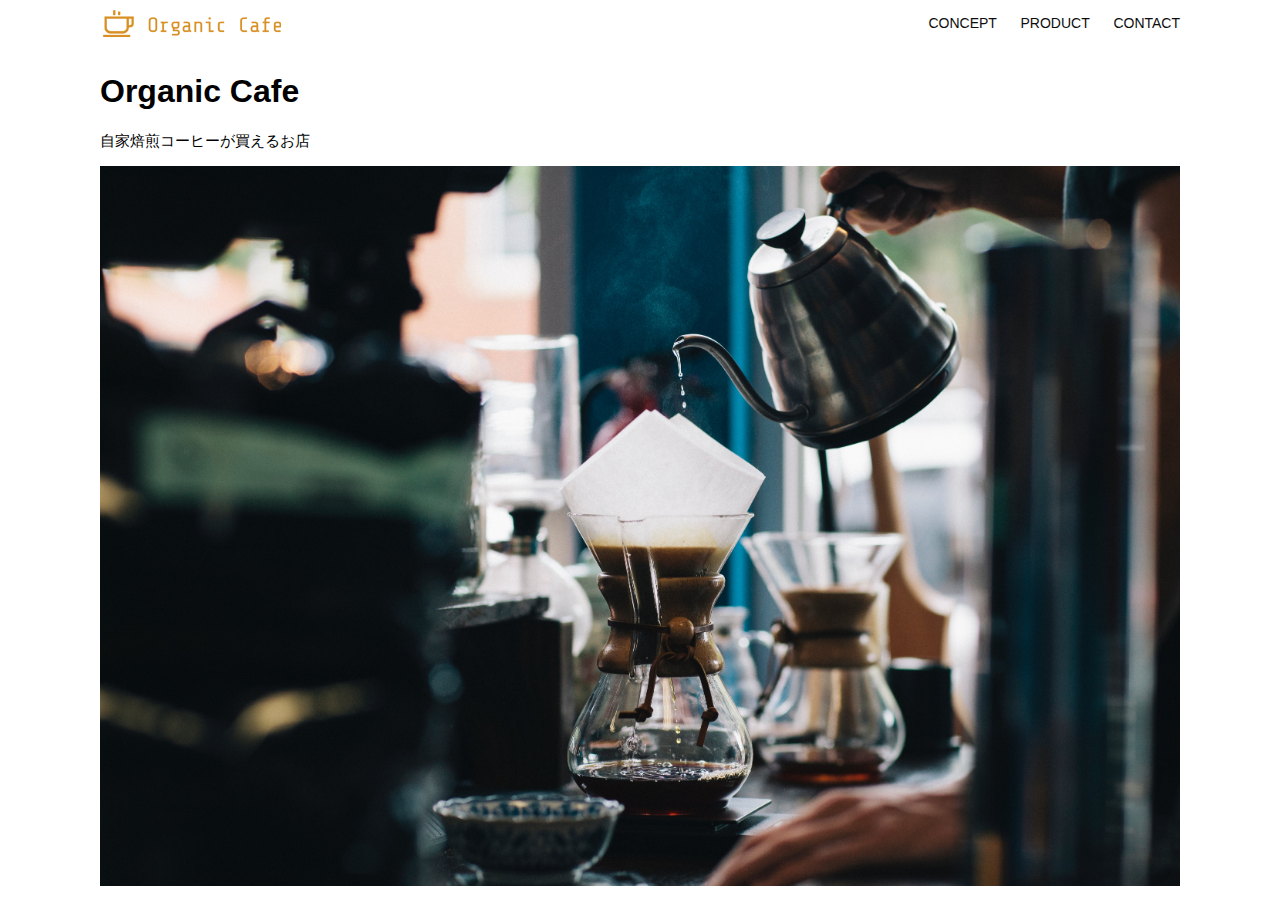
<file: html-css-kadai_013/index.html>
<!DOCTYPE html>
<html>
  <head>
    <title>Organic Cafe</title>
    <meta charset="UTF-8" />
    <meta
      name="description"
      content="自家焙煎のコーヒーがお家で楽しめるOrganic Cafe"
    />
    <meta name="viewport" content="width=device-width, initial-scale=1.0" />
    <link rel="stylesheet" href="style.css" />
  </head>
  <body>
    <!-- ヘッダー -->
    <header>
      <!-- ロゴ -->
      <a href="index.html" id="logo"
        ><img src="images/logo.png" alt="トップページに戻る"
      /></a>

      <!-- PC用ナビゲーション -->
      <nav id="nav-pc">
        <a href="index.html#concept">CONCEPT</a>
        <a href="index.html#product">PRODUCT</a>
        <a href="index.html#contact">CONTACT</a>
      </nav>
      <img id="menu-sp" src="images/button-menu.png" alt="ナビゲーションを開く" onclick="document.getElementById('nav-sp').style.display = 'block'">
      <!--スマートフォン向けナビゲーション-->
      <nav id="nav-sp">
          <img id="close" src="images/button-close.png" alt="ナビゲーションを閉じる" onclick="document.getElementById('nav-sp').style.display = 'none'">
          <a id="logo-sp" href="index.html" onclick="document.getElementById('nav-sp').style.display = 'none'"><img src="images/logo-sp.png" alt="トップページへ戻る"></a>
          <a class="menu" href="index.html#concept" onclick="document.getElementById('nav-sp').style.display = 'none'">CONCEPT</a>
          <a class="menu" href="index.html#product" onclick="douument.getElementById('nav-sp').style.display = 'none'">PRODUCT</a>
          <a class="menu" href="index.html#contact" onclick="document.getElementById('nav-sp').style.display = 'none'">CONTACT</a>
        </nav>
    </header>
    <main>
      <article>
        <!-- メインビジュアル -->
        <section id="main-visual">
          <div id="main-message">
            <h1>Organic Cafe</h1>
            <p>自家焙煎コーヒーが買えるお店</p>
          </div>
          <img
            src="images/main-image.jpg"
            alt="コーヒーをハンドドリップで淹れる画像"
          />
        </section>
      </article>
    </main>
  </body>
</html>
</file>
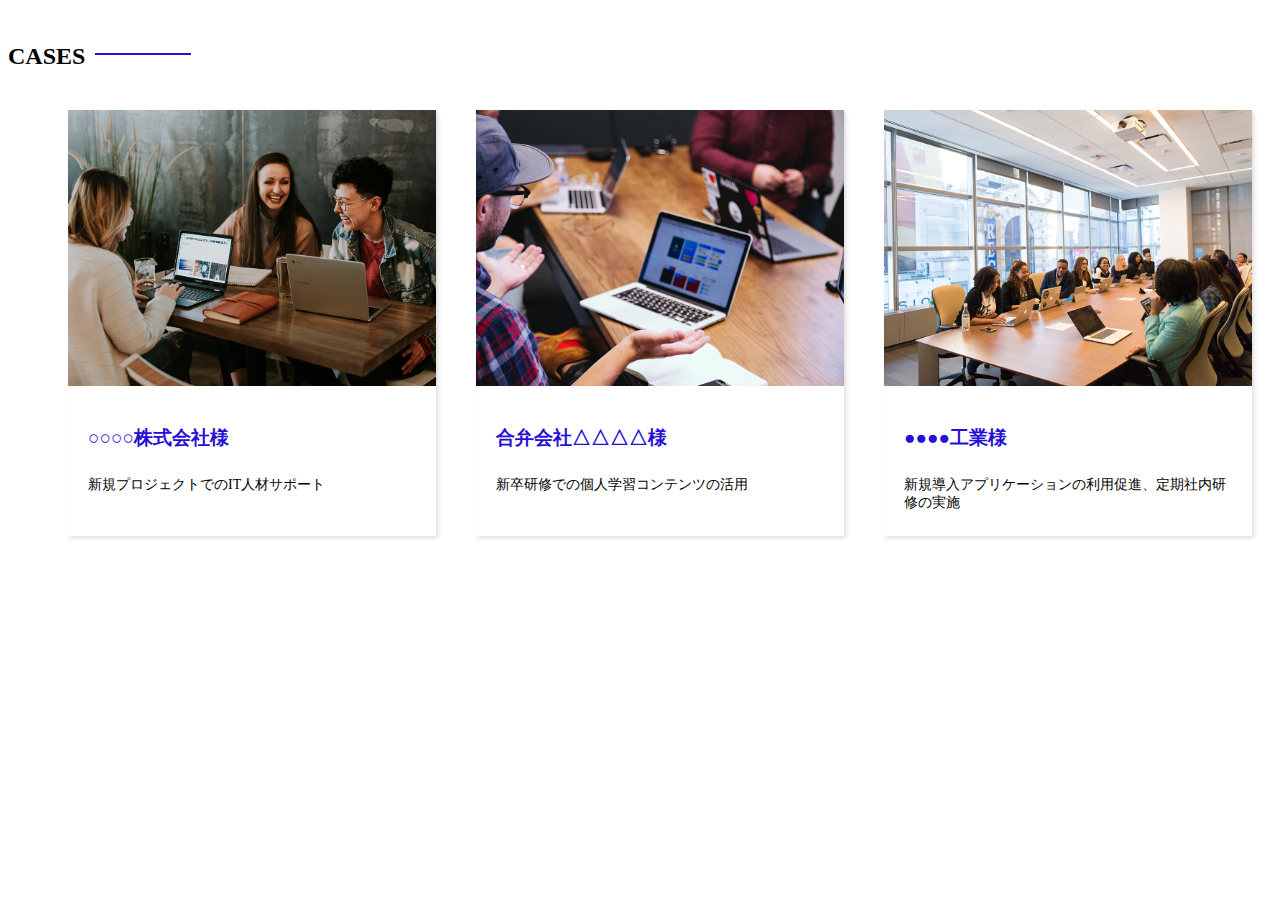
<file: socialtech-kadai_012/index.html>
<!DOCTYPE html>
<html>
    <head>
        <title>SocialTech-kadai_012</title>
        <meta charset="utf-8">
        <link rel="stylesheet" href="style.css">
    </head>
    <body>
        <section id="cases">
            <div id="section">
                <h2 class="index-h2">CASES</h2>
            </div>
        <ul>
            <div id="ul">
                <li class="case-card">
                    <img src="./images/case-1.png" alt="仲良く語り合う3人">
                    <div class="case-info">
                        <h4 class="case-name">○○○○株式会社様</h4>
                        <p class="case-content">新規プロジェクトでのIT人材サポート</p>
                    </div>
                </li>
                <li class="case-card">
                    <img src="./images/case-2.png" alt="PCでコンテンツを見る">
                    <div class="case-info">
                        <h4 class="case-name">合弁会社△△△△様</h4>
                        <p class="case-content">新卒研修での個人学習コンテンツの活用</p>
                    </div>
                </li>
                <li class="case-card">
                    <img src="./images/case-3.png" alt="社内研修中の会議室">
                    <div class="case-info">
                        <h4 class="case-name">●●●●工業様</h4>
                        <p class="case-content">新規導入アプリケーションの利用促進、定期社内研修の実施
                        </p>
                    </div>
                </li>
            </div>
        </ul>
        </section>
    </body>
</html>
</file>
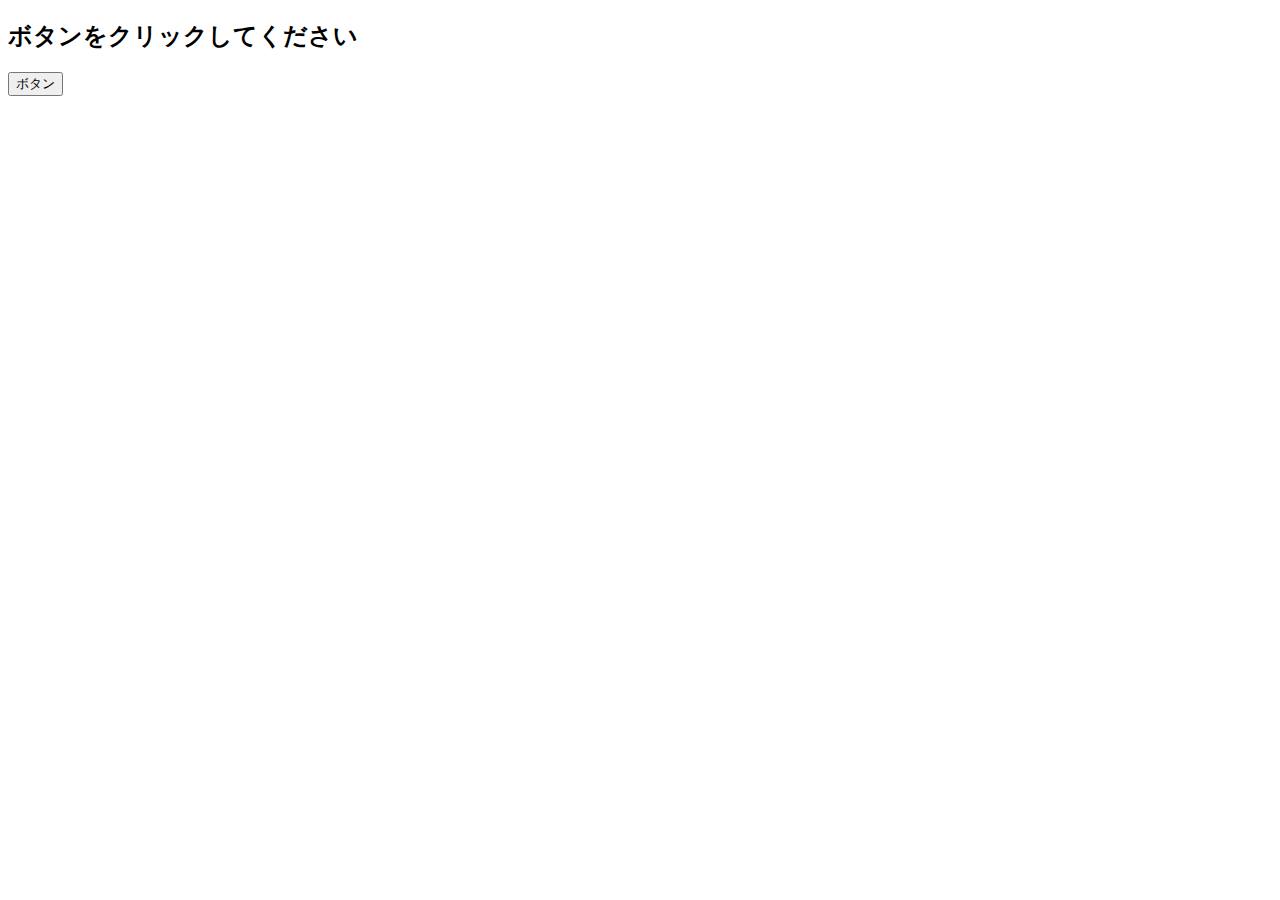
<file: kadai020/event.html>
<!DOCTYPE html>
<html lang="ja">
    <head>
        <title>JavaScriptの基礎を学ぼう_20章課題</title>
        <meta charset="UTF-8">
    </head>
    <body>
        <h2 id="text">ボタンをクリックしてください</h2>
        <button id="btn">ボタン</button>
        <script src="event.js"></script>
    </body>
</html>
</file>
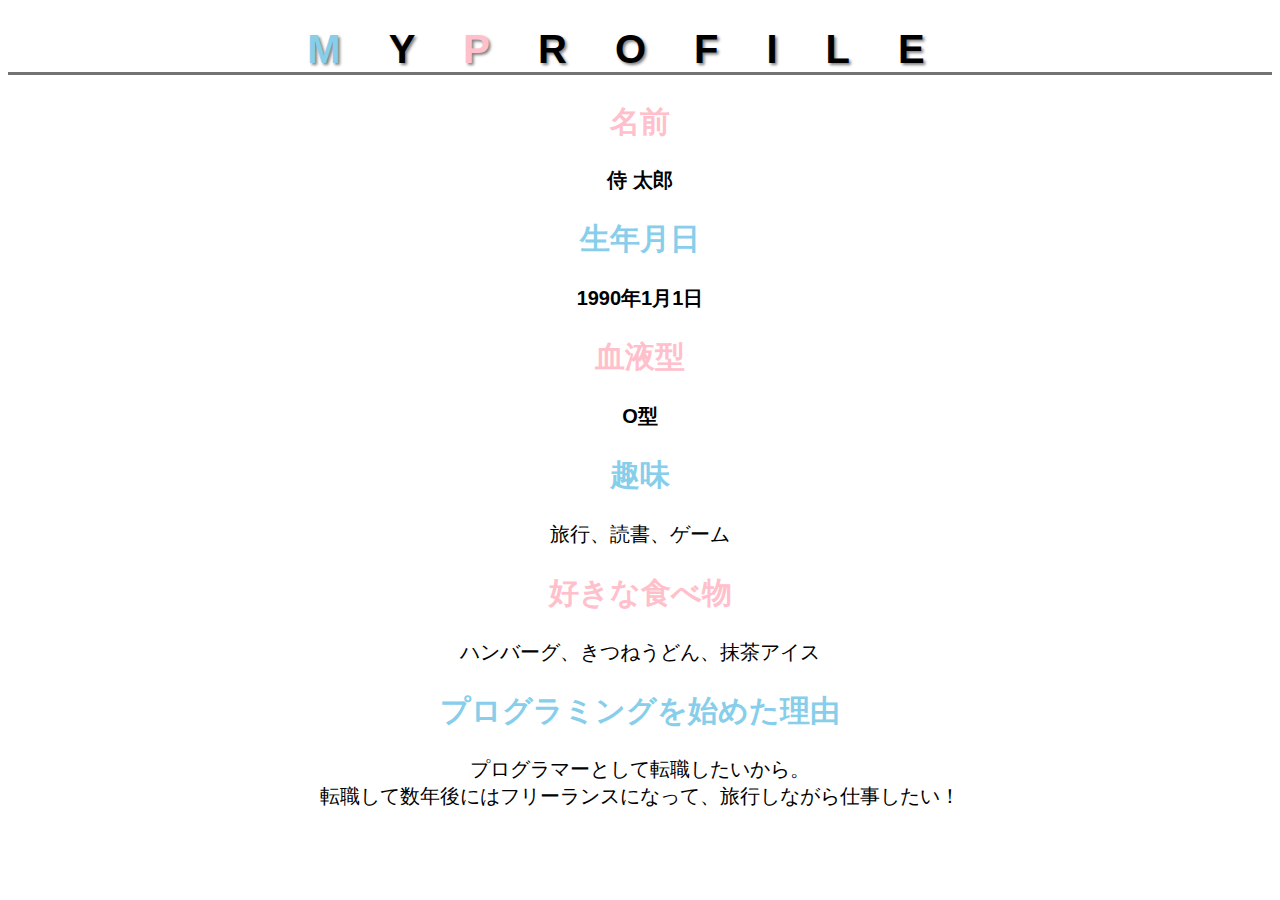
<file: kadai_014/kadai_014.html>
<!DOCTYPE html>
<html>
<head>
    <title>14章課題</title>
    <!--このページは14章の課題です。-->
    <meta charset="UTF-8">
    <link rel="stylesheet" href="style.css">
    <link rel="preconnect" href="https://fonts.googleapis.com">
    <link rel="preconnect" href="https://fonts.gstatic.com" crossorigin>
    <link href="https://fonts.googleapis.com/css2?
    family=Josefin+Sans&family=Roboto&display=swap" rel="stylesheet">
<body>
    <h1 class="google-fonts"><span class="text-m">M</span>Y<span class="text-p" >P</span>ROFILE</h1>
    <div id="basic">
    <h2 class="color-pink">名前</h2>
    <p>侍 太郎</p>
    <h2 class=color-skyblue>生年月日</h2>
    <p>1990年1月1日</p>
    <h2 class="color-pink">血液型</h2>
    <p>O型</p>
    </div>
    <h2 class=color-skyblue>趣味</h2>
    <p>旅行、読書、ゲーム</p>
    <h2 class="color-pink">好きな食べ物</h2>
    <p>ハンバーグ、きつねうどん、抹茶アイス</p>
    <h2 class="color-skyblue">プログラミングを始めた理由</h2>
    <p>プログラマーとして転職したいから。<br>
    転職して数年後にはフリーランスになって、旅行しながら仕事したい！</p>
</body>
</html>
</file>
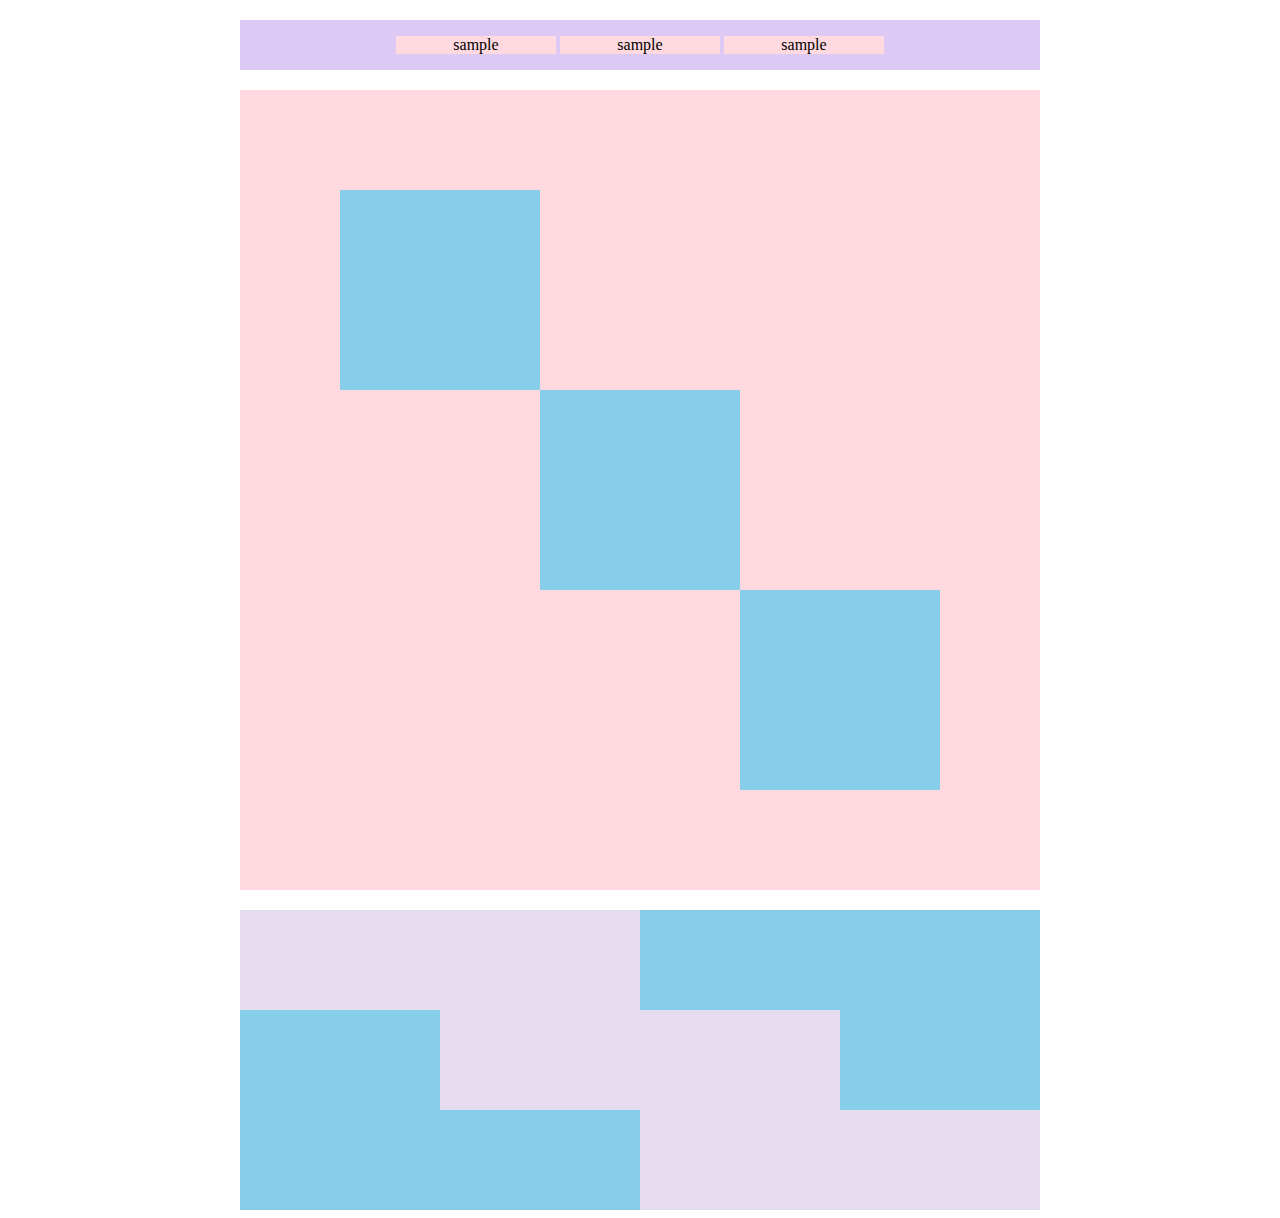
<file: kadai_018/kadai_018.html>
<!DOCTYPE html>
<html>
<head>
    <title>18章課題</title>
    <meta name="desccription" content="このページは18章の課題です。">
    <meta charset="utf-8">
    <link rel="stylesheet" href="style.css">
</head>
<body>
    <div id="top">
        <P class="top-child">sample</P>
        <p class="top-child">sample</p>
        <p class="top-child">sample</p>
            </div>
    <div id="middle">
        <div id="middle-child01"></div>
            <div id="middle-child02"></div>
                <div id="middle-child03"></div>
    </div>
    <div id="bottom">
        <div id="bottom-child01"></div>
            <div id="bottom-child02"></div>
                <div id="bottom-child03"></div>
    </div>
</html>
</file>
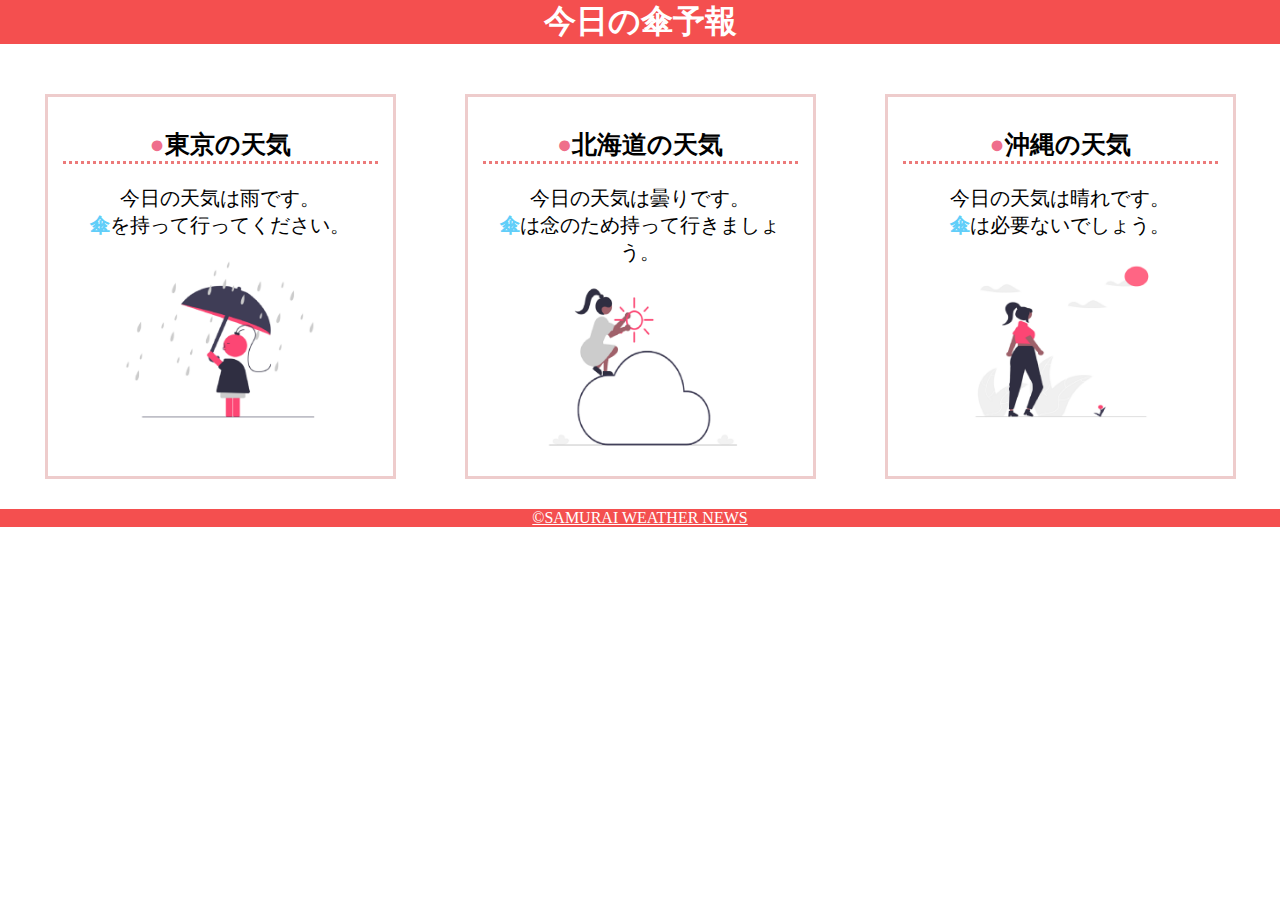
<file: kadai_022/kadai_022.html>
<!DOCTYPE html>
<html>
<head>
    <title>22章課題</title>
    <meta name="desccription" content="このページは22章の課題です。">
    <meta charset="utf-8">
    <link rel="stylesheet" href="style.css">
    <meta name="viewport" content="width=device-width,initial-scale=1.0">
</head>
<body>
    <header>
        <h1>今日の傘予報</h1>
    </header>
    <main>
        <div id="parent">
            <div class="contents">
                <h2>東京の天気</h2>
                <p>今日の天気は雨です。</p>
                <p>傘を持って行ってください。</p>
                <img src="images/rainy.png">
            </div>
            <div class="contents">
                <h2>北海道の天気</h2>
                <p>今日の天気は曇りです。</p>
                <p>傘は念のため持って行きましょう。</p>
                <img src="images/cloudy.png">
            </div>
            <div class="contents">
                <h2>沖縄の天気</h2>
                <p>今日の天気は晴れです。</p>
                <p>傘は必要ないでしょう。</p>
                <img src="images/sunny.png">
            </div>
        </div>
    </main>
    <footer>
        <a href="https://www.sejuku.net/corp/">&copy;SAMURAI WEATHER NEWS</a>
    </footer>
</body>
</file>
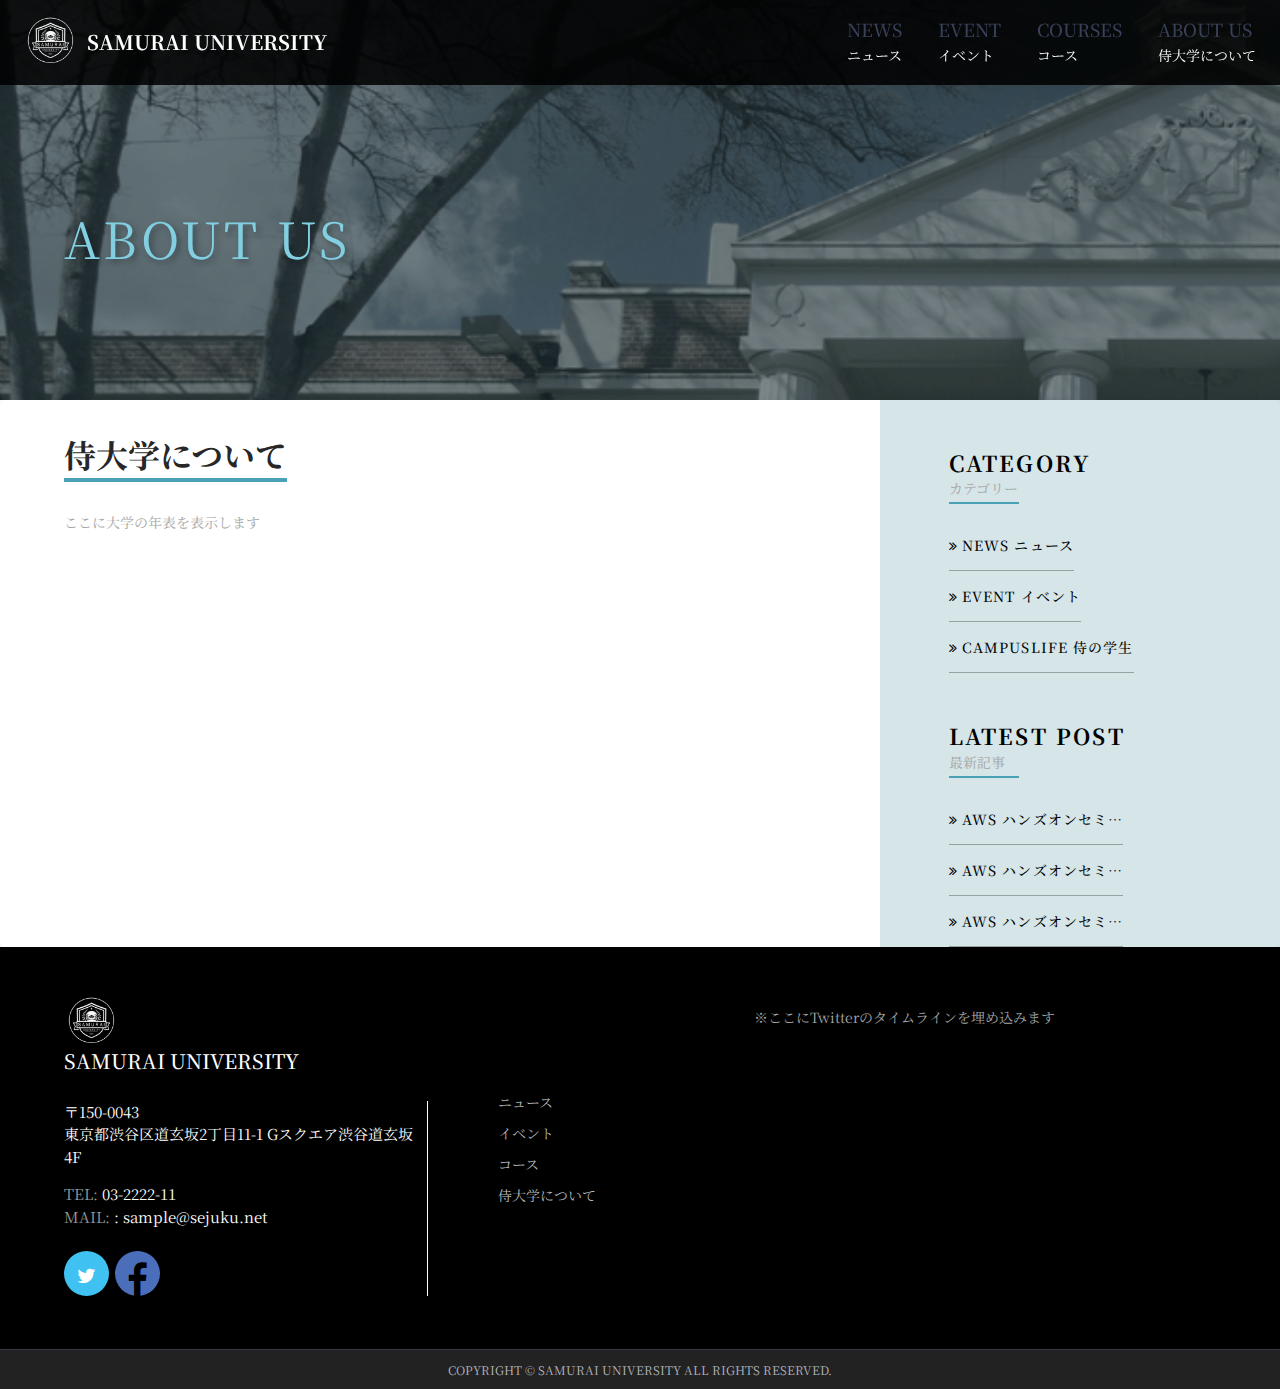
<file: samurai_university/about.html>
<!-- header.php ここから -->
<!DOCTYPE html>

<head>
  <title>samurai university</title>
  <meta charset="utf-8" />
  <meta http-equiv="X-UA-Compatible" content="IE=edge" />
  <meta name="description" content="samurai university" />
  <meta name="viewport" content="width=device-width, initial-scale=1" />
  <link rel="stylesheet" type="text/css" href="styles/bootstrap4/bootstrap.min.css" />
  <link href="plugins/font-awesome-4.7.0/css/font-awesome.min.css" rel="stylesheet" type="text/css" />
  <link rel="stylesheet" type="text/css" href="styles/main_styles.css" />
</head>

<body>
  <div class="super_container">
    <!-- ヘッダーここから -->
    <header class="header">
      <div class="header_container">
        <div class="">
          <nav class="navbar navbar-expand-lg">
            <div class="logo_container">
              <a href="index.php">
                <div class="logo_text">
                  <a href="index.html">
                    <img src="images/logo_big.png" />
                    <span>Samurai University</span>
                  </a>
                </div>
              </a>
            </div>
            <button class="navbar-toggler" type="button" data-toggle="collapse" data-target="#navbarSupportedContent"
              aria-controls="navbarSupportedContent" aria-expanded="false" aria-label="Toggle navigation">
              <i class="fa fa-bars toggle-menu" aria-hidden="true"></i>
            </button>
            <div class="collapse navbar-collapse" id="navbarSupportedContent">
              <ul class="navbar-nav flex-row ml-md-auto d-md-flex main_nav">
                <li class="nav-item">
                  <a class="nav-link" href="news.html">
                    NEWS
                    <p>ニュース</p>
                  </a>
                </li>
                <li class="nav-item">
                  <a class="nav-link" href="events.html">
                    EVENT
                    <p>イベント</p>
                  </a>
                </li>
                <li class="nav-item">
                  <a class="nav-link" href="courses.html">
                    COURSES
                    <p>コース</p>
                  </a>
                </li>
                <li class="nav-item">
                  <a class="nav-link" href="about.html">
                    ABOUT US
                    <p>侍大学について</p>
                  </a>
                </li>
              </ul>
            </div>
          </nav>
        </div>
      </div>
    </header>
    <!-- ヘッダー ここまで -->
    <!-- header.php ここまで -->

    <!-- Home -->

    <div class="home">
      <div class="breadcrumbs_container">
        <div class="image_header">
          <div class="header_info">
            <!-- titleを出力します -->
            <div>about us</div>
          </div>
        </div>
      </div>
    </div>

    <!-- Course -->

    <div class="course">
      <div class="row content-body">
        <!-- Course -->
        <div class="col-lg-8">
          <!-- Course Tabs -->
          <div class="course_tabs_container">
            <div class="tab_panels">
              <!-- Description -->
              <div class="tab_panel">
                <div class="tab_panel_title">侍大学について</div>
                <!-- ここからはすべて the_content()で置き換えるため削除します。 -->
                ここに大学の年表を表示します
                <!-- ここまではすべて the_content()で置き換えるため削除します。 -->
              </div>
            </div>
          </div>
        </div>

        <!-- Course Sidebar -->
        <div class="col-lg-4" style="background-color: #2b7b8e33">
          <div class="sidebar">
            <div class="category">
              <div class="section_title_container category_title">
                <h2>CATEGORY</h2>
                <div class="section_subtitle">カテゴリー</div>
              </div>
              <div class="sidebar_categories">
                <ul>
                  <li><a href="#">News ニュース</a></li>
                  <li><a href="#">Event イベント</a></li>
                  <li><a href="#">CampusLife 侍の学生</a></li>
                </ul>
              </div>
            </div>
            <div class="category">
              <div class="section_title_container category_title">
                <h2>Latest Post</h2>
                <div class="section_subtitle">最新記事</div>
              </div>
              <div class="sidebar_categories">
                <ul>
                  <li><a href="#">AWS ハンズオンセミ…</a></li>
                  <li><a href="#">AWS ハンズオンセミ…</a></li>
                  <li><a href="#">AWS ハンズオンセミ…</a></li>
                </ul>
              </div>
            </div>
          </div>
        </div>
      </div>
    </div>

    <!-- footer.php ここから -->
    <footer class="footer">
      <div class="row footer_row">
        <div class="col">
          <div class="footer_content">
            <div class="row">
              <div class="col-lg-4 footer_col">
                <div class="footer_section footer_about">
                  <div class="footer_logo_container">
                    <img src="images/logo_big.png" alt="" />
                    <a href="">
                      <div class="footer_logo_text">Samurai University</div>
                    </a>
                  </div>
                  <div class="footer_contact_info">
                    <div>〒150-0043</div>
                    <div>東京都渋谷区道玄坂2丁目11-1 Gスクエア渋谷道玄坂4F</div>
                    <ul>
                      <li><span>TEL: </span>03-2222-11</li>
                      <li><span>MAIL: </span>: sample@sejuku.net</li>
                    </ul>
                  </div>
                  <div class="footer_social">
                    <ul>
                      <li>
                        <a href=""><i class="fa fa-twitter" aria-hidden="true"></i></a>
                      </li>
                      <li>
                        <a href=""><i class="fa fa-facebook" aria-hidden="true"></i></a>
                      </li>
                    </ul>
                  </div>
                </div>
              </div>
              <div class="col-lg-3 footer_col">
                <div class="footer_section footer_links">
                  <div class="footer_links_container">
                    <ul>
                      <li><a href="news.html">ニュース</a></li>
                      <li><a href="events.html">イベント</a></li>
                      <li><a href="courses.html">コース</a></li>
                      <li><a href="about.html">侍大学について</a></li>
                    </ul>
                  </div>
                </div>
              </div>
              <div class="col-lg-5 footer_col clearfix">
                ※ここにTwitterのタイムラインを埋め込みます
              </div>
            </div>
          </div>
        </div>
      </div>
      <div class="row copyright_row">
        <div class="col">
          <div class="copyright d-flex flex-lg-row flex-column align-items-center justify-content-start">
            <div class="cr_text">
              Copyright &copy; Samurai University All Rights Reserved.
            </div>
          </div>
        </div>
      </div>
    </footer>
  </div>

  <!--jQuery-->
  <script src="js/jquery-3.2.1.min.js"></script>
  <script src="styles/bootstrap4/popper.js"></script>
  <script src="styles/bootstrap4/bootstrap.min.js"></script>
  <script type="text/javascript">
    $(".carousel").carousel();
  </script>

</body>

</html>
<!-- footer.php ここまで -->
</file>
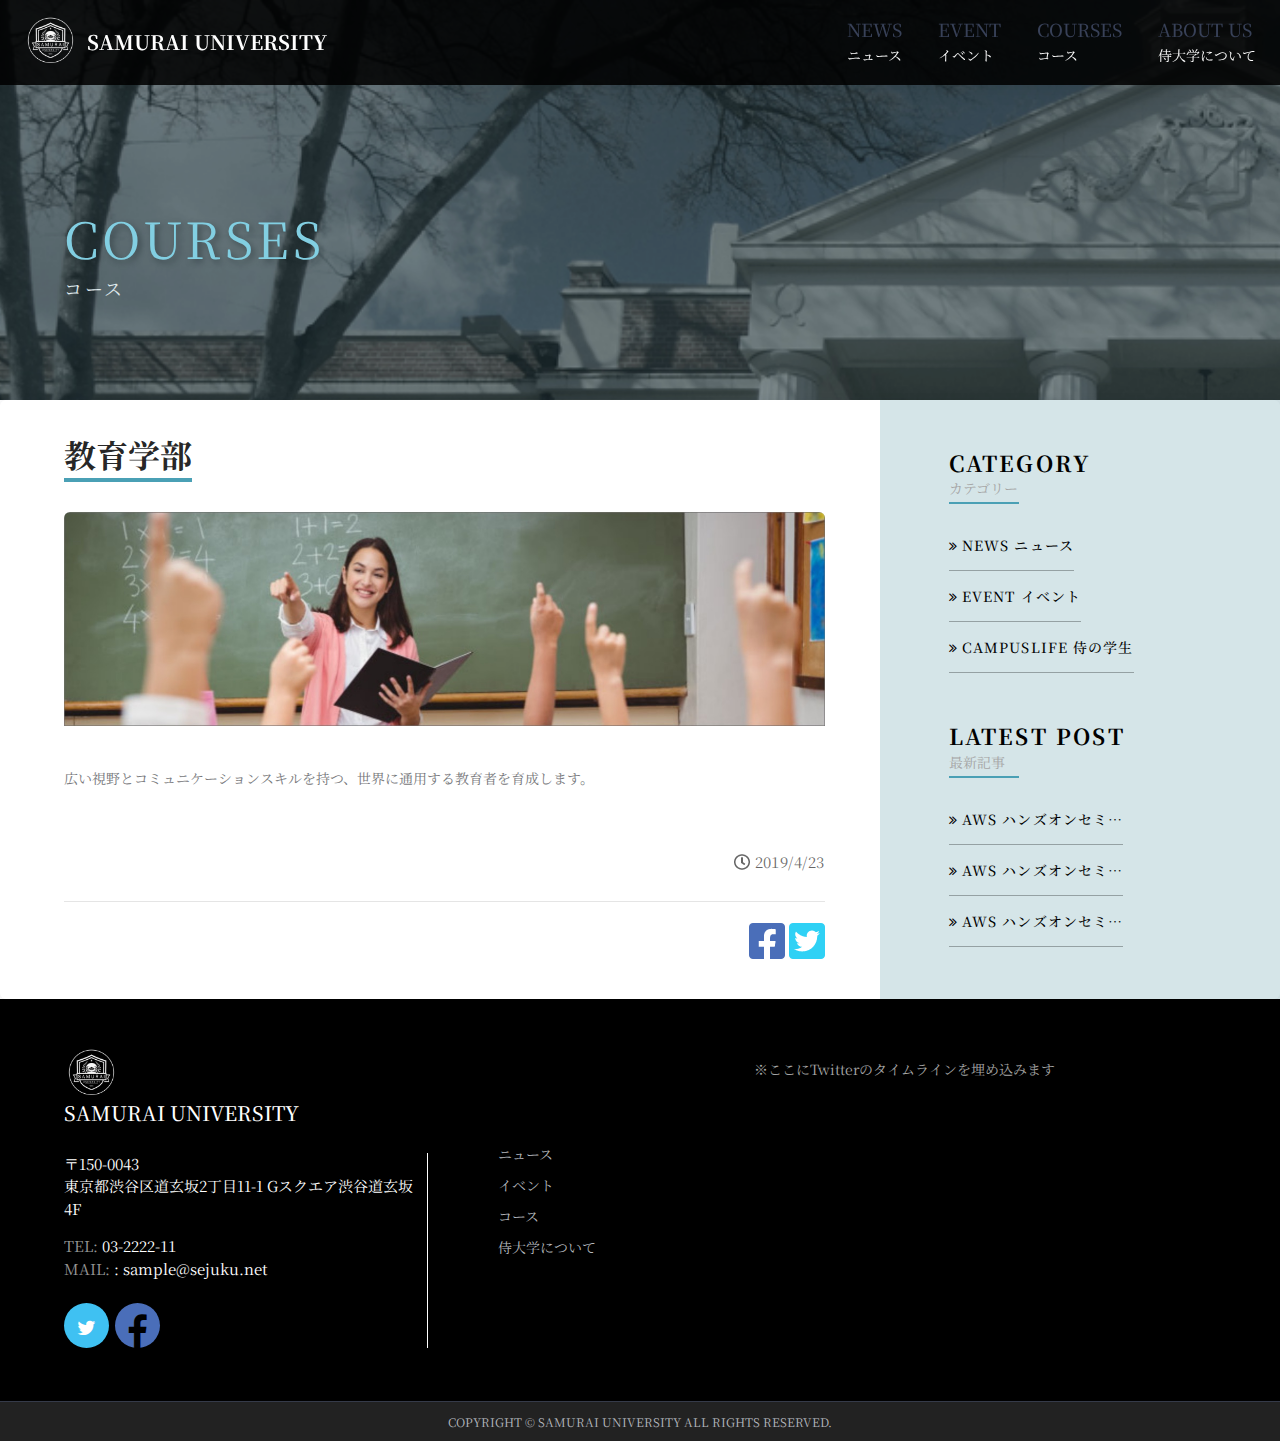
<file: samurai_university/courses_detail.html>
<!-- header.php ここから -->
<!DOCTYPE html>

<head>
  <title>samurai university</title>
  <meta charset="utf-8" />
  <meta http-equiv="X-UA-Compatible" content="IE=edge" />
  <meta name="description" content="samurai university" />
  <meta name="viewport" content="width=device-width, initial-scale=1" />
  <link rel="stylesheet" type="text/css" href="styles/bootstrap4/bootstrap.min.css" />
  <link href="plugins/font-awesome-4.7.0/css/font-awesome.min.css" rel="stylesheet" type="text/css" />
  <link rel="stylesheet" type="text/css" href="styles/main_styles.css" />
</head>

<body>
  <div class="super_container">
    <!-- ヘッダーここから -->
    <header class="header">
      <div class="header_container">
        <div class="">
          <nav class="navbar navbar-expand-lg">
            <div class="logo_container">
              <a href="index.php">
                <div class="logo_text">
                  <a href="index.html">
                    <img src="images/logo_big.png" />
                    <span>Samurai University</span>
                  </a>
                </div>
              </a>
            </div>
            <button class="navbar-toggler" type="button" data-toggle="collapse" data-target="#navbarSupportedContent"
              aria-controls="navbarSupportedContent" aria-expanded="false" aria-label="Toggle navigation">
              <i class="fa fa-bars toggle-menu" aria-hidden="true"></i>
            </button>
            <div class="collapse navbar-collapse" id="navbarSupportedContent">
              <ul class="navbar-nav flex-row ml-md-auto d-md-flex main_nav">
                <li class="nav-item">
                  <a class="nav-link" href="news.html">
                    NEWS
                    <p>ニュース</p>
                  </a>
                </li>
                <li class="nav-item">
                  <a class="nav-link" href="events.html">
                    EVENT
                    <p>イベント</p>
                  </a>
                </li>
                <li class="nav-item">
                  <a class="nav-link" href="courses.html">
                    COURSES
                    <p>コース</p>
                  </a>
                </li>
                <li class="nav-item">
                  <a class="nav-link" href="about.html">
                    ABOUT US
                    <p>侍大学について</p>
                  </a>
                </li>
            </div>
          </nav>
        </div>
      </div>
    </header>
    <!-- ヘッダー ここまで -->
    <!-- header.php ここまで -->

    <!-- Home -->

    <div class="home">
      <div class="breadcrumbs_container">
        <div class="image_header">
          <div class="header_info">
            <div>Courses</div>
            <div>コース</div>
          </div>
        </div>
      </div>
    </div>

    <!-- Course -->

    <div class="course">
      <div class="row content-body">
        <!-- Course -->
        <div class="col-lg-8">
          <!-- Course Tabs -->
          <div class="course_tabs_container">
            <div class="tab_panels">
              <!-- Description -->
              <div class="tab_panel">
                <div class="tab_panel_title">教育学部</div>
                <div class="tab_panel_header">
                </div>
                <div class="tab_panel_content">
                  <div class="course_image"><img src="images/PIC6-3.jpg" alt=""></div>
                  <div class="tab_panel_text">
                    <p>
                      広い視野とコミュニケーションスキルを持つ、世界に通用する教育者を育成します。
                    </p>
                  </div>
                  <div class="campus_footer_content d-flex flex-row align-items-center justify-content-start">
                    <img src="images/clock.png"><span>2019/4/23</span>
                  </div>
                  <hr>
                  <div class="social_share">
                    <img src="images/facebook-square-brands.png" alt="">
                    <img src="images/twitter-square-brands.png" alt="">
                  </div>
                </div>
              </div>
            </div>
          </div>
        </div>

        <!-- Course Sidebar -->
        <div class="col-lg-4" style="background-color: #2b7b8e33">
          <div class="sidebar">
            <div class="category">
              <div class="section_title_container category_title">
                <h2>CATEGORY</h2>
                <div class="section_subtitle">カテゴリー</div>
              </div>
              <div class="sidebar_categories">
                <ul>
                  <li><a href="#">News ニュース</a></li>
                  <li><a href="#">Event イベント</a></li>
                  <li><a href="#">CampusLife 侍の学生</a></li>
                </ul>
              </div>
            </div>
            <div class="category">
              <div class="section_title_container category_title">
                <h2>Latest Post</h2>
                <div class="section_subtitle">最新記事</div>
              </div>
              <div class="sidebar_categories">
                <ul>
                  <li><a href="#">AWS ハンズオンセミ…</a></li>
                  <li><a href="#">AWS ハンズオンセミ…</a></li>
                  <li><a href="#">AWS ハンズオンセミ…</a></li>
                </ul>
              </div>
            </div>
          </div>
        </div>
      </div>
    </div>

    <!-- footer.php ここから -->
    <footer class="footer">
      <div class="row footer_row">
        <div class="col">
          <div class="footer_content">
            <div class="row">
              <div class="col-lg-4 footer_col">
                <div class="footer_section footer_about">
                  <div class="footer_logo_container">
                    <img src="images/logo_big.png" alt="" />
                    <a href="">
                      <div class="footer_logo_text">Samurai University</div>
                    </a>
                  </div>
                  <div class="footer_contact_info">
                    <div>〒150-0043</div>
                    <div>東京都渋谷区道玄坂2丁目11-1 Gスクエア渋谷道玄坂4F</div>
                    <ul>
                      <li><span>TEL: </span>03-2222-11</li>
                      <li><span>MAIL: </span>: sample@sejuku.net</li>
                    </ul>
                  </div>
                  <div class="footer_social">
                    <ul>
                      <li>
                        <a href=""><i class="fa fa-twitter" aria-hidden="true"></i></a>
                      </li>
                      <li>
                        <a href=""><i class="fa fa-facebook" aria-hidden="true"></i></a>
                      </li>
                    </ul>
                  </div>
                </div>
              </div>
              <div class="col-lg-3 footer_col">
                <div class="footer_section footer_links">
                  <div class="footer_links_container">
                    <ul>
                      <li><a href="news.html">ニュース</a></li>
                      <li><a href="events.html">イベント</a></li>
                      <li><a href="courses.html">コース</a></li>
                      <li><a href="about.html">侍大学について</a></li>
                    </ul>
                  </div>
                </div>
              </div>
              <div class="col-lg-5 footer_col clearfix">
                ※ここにTwitterのタイムラインを埋め込みます
              </div>
            </div>
          </div>
        </div>
      </div>
      <div class="row copyright_row">
        <div class="col">
          <div class="copyright d-flex flex-lg-row flex-column align-items-center justify-content-start">
            <div class="cr_text">
              Copyright &copy; Samurai University All Rights Reserved.
            </div>
          </div>
        </div>
      </div>
    </footer>
  </div>

  <!--jQuery-->
  <script src="js/jquery-3.2.1.min.js"></script>
  <script src="styles/bootstrap4/popper.js"></script>
  <script src="styles/bootstrap4/bootstrap.min.js"></script>
  <script type="text/javascript">
    $(".carousel").carousel();
  </script>

</body>

</html>
<!-- footer.php ここまで -->
</file>
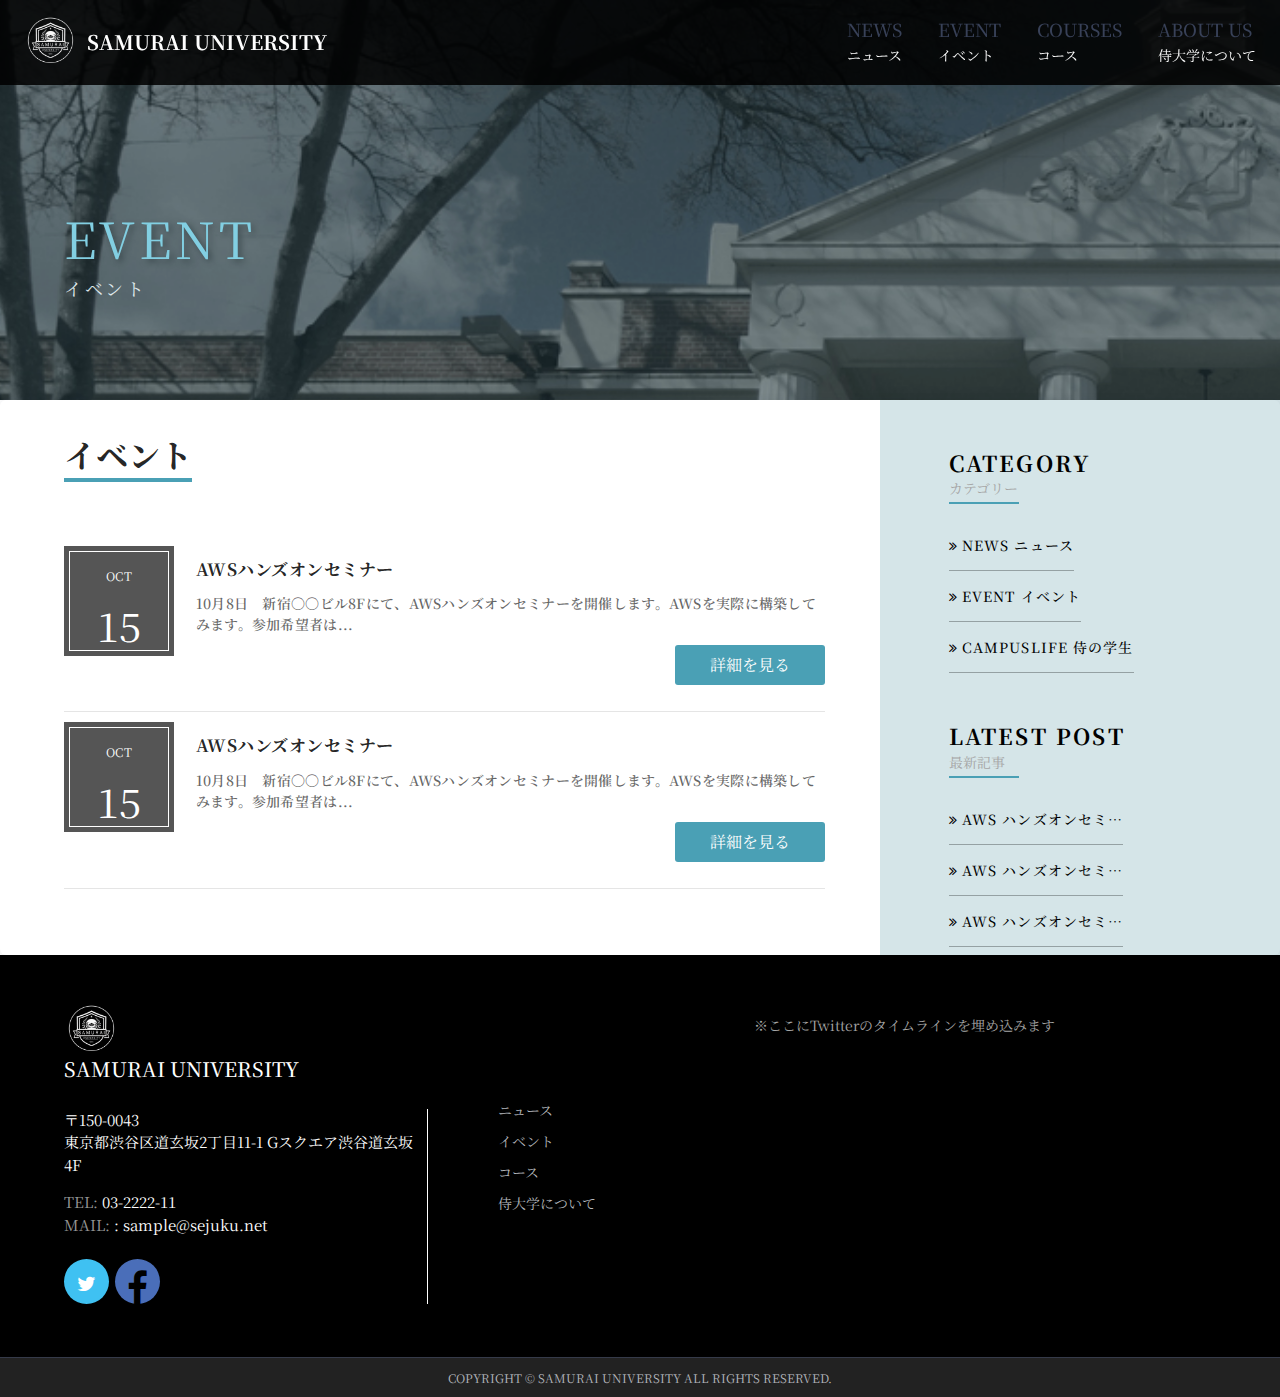
<file: samurai_university/events.html>
<!-- header.php ここから -->
<!DOCTYPE html>

<head>
  <title>samurai university</title>
  <meta charset="utf-8" />
  <meta http-equiv="X-UA-Compatible" content="IE=edge" />
  <meta name="description" content="samurai university" />
  <meta name="viewport" content="width=device-width, initial-scale=1" />
  <link rel="stylesheet" type="text/css" href="styles/bootstrap4/bootstrap.min.css" />
  <link href="plugins/font-awesome-4.7.0/css/font-awesome.min.css" rel="stylesheet" type="text/css" />
  <link rel="stylesheet" type="text/css" href="styles/main_styles.css" />
</head>

<body>
  <div class="super_container">
    <!-- ヘッダーここから -->
    <header class="header">
      <div class="header_container">
        <div class="">
          <nav class="navbar navbar-expand-lg">
            <div class="logo_container">
              <a href="index.php">
                <div class="logo_text">
                  <a href="index.html">
                    <img src="images/logo_big.png" />
                    <span>Samurai University</span>
                  </a>
                </div>
              </a>
            </div>
            <button class="navbar-toggler" type="button" data-toggle="collapse" data-target="#navbarSupportedContent"
              aria-controls="navbarSupportedContent" aria-expanded="false" aria-label="Toggle navigation">
              <i class="fa fa-bars toggle-menu" aria-hidden="true"></i>
            </button>
            <div class="collapse navbar-collapse" id="navbarSupportedContent">
              <ul class="navbar-nav flex-row ml-md-auto d-md-flex main_nav">
                <li class="nav-item">
                  <a class="nav-link" href="news.html">
                    NEWS
                    <p>ニュース</p>
                  </a>
                </li>
                <li class="nav-item">
                  <a class="nav-link" href="events.html">
                    EVENT
                    <p>イベント</p>
                  </a>
                </li>
                <li class="nav-item">
                  <a class="nav-link" href="courses.html">
                    COURSES
                    <p>コース</p>
                  </a>
                </li>
                <li class="nav-item">
                  <a class="nav-link" href="about.html">
                    ABOUT US
                    <p>侍大学について</p>
                  </a>
                </li>
              </ul>
            </div>
          </nav>
        </div>
      </div>
    </header>
    <!-- ヘッダー ここまで -->
    <!-- header.php ここまで -->

    <!-- Home -->

    <div class="home">
      <div class="breadcrumbs_container">
        <div class="image_header">
          <div class="header_info">
            <div>Event</div>
            <div>イベント</div>
          </div>
        </div>
      </div>
    </div>

    <!-- Course -->

    <div class="course">
      <div class="row content-body">
        <!-- Course -->
        <div class="col-lg-8">
          <!-- Course Tabs -->
          <div class="course_tabs_container">
            <div class="tab_panels">
              <!-- Description -->
              <div class="tab_panel">
                <div class="tab_panel_title">イベント</div>
                <div class="tab_panel_content">
                  <div class="tab_panel_text">
                    <!-- WordPress loop start -->
                    <div class="news_posts_small">
                      <div class="row">
                        <div class="col-lg-2 col-md-2 col-sx-12">
                          <div class="calendar_news_border">
                            <div class="calendar_news_border_1">
                              <div class="calendar_month">OCT</div>
                              <div class="calendar_day">
                                <span>15</span>
                              </div>
                            </div>
                          </div>
                        </div>
                        <div class="col-lg-10 col-md-10 col-sx-12">
                          <div class="news_post_small_title">
                            <a href="events_detail.html">AWSハンズオンセミナー</a>
                          </div>
                          <div class="news_post_meta">
                            <ul>
                              <li>
                                10月8日　新宿〇〇ビル8Fにて、AWSハンズオンセミナーを開催します。AWSを実際に構築してみます。参加希望者は...
                              </li>
                            </ul>
                          </div>
                          <div class="read_continue">
                            <button onclick="location.href='events_detail.html'">詳細を見る</button>
                          </div>
                        </div>
                      </div>
                      <hr />
                    </div>
                    <!-- WordPress loop until here -->
                    <div class="news_posts_small">
                      <div class="row">
                        <div class="col-lg-2 col-md-2 col-sx-12">
                          <div class="calendar_news_border">
                            <div class="calendar_news_border_1">
                              <div class="calendar_month">OCT</div>
                              <div class="calendar_day">
                                <span>15</span>
                              </div>
                            </div>
                          </div>
                        </div>
                        <div class="col-lg-10 col-md-10 col-sx-12">
                          <div class="news_post_small_title">
                            <a href="events_detail.html">AWSハンズオンセミナー</a>
                          </div>
                          <div class="news_post_meta">
                            <ul>
                              <li>
                                10月8日　新宿〇〇ビル8Fにて、AWSハンズオンセミナーを開催します。AWSを実際に構築してみます。参加希望者は...
                              </li>
                            </ul>
                          </div>
                          <div class="read_continue">
                            <button onclick="location.href='events_detail.html'">詳細を見る</button>
                          </div>
                        </div>
                      </div>
                      <hr />
                    </div>
                  </div>
                </div>
              </div>
            </div>
          </div>
        </div>

        <!-- Course Sidebar -->
        <div class="col-lg-4" style="background-color: #2b7b8e33">
          <div class="sidebar">
            <div class="category">
              <div class="section_title_container category_title">
                <h2>CATEGORY</h2>
                <div class="section_subtitle">カテゴリー</div>
              </div>
              <div class="sidebar_categories">
                <ul>
                  <li><a href="#">News ニュース</a></li>
                  <li><a href="#">Event イベント</a></li>
                  <li><a href="#">CampusLife 侍の学生</a></li>
                </ul>
              </div>
            </div>
            <div class="category">
              <div class="section_title_container category_title">
                <h2>Latest Post</h2>
                <div class="section_subtitle">最新記事</div>
              </div>
              <div class="sidebar_categories">
                <ul>
                  <li><a href="#">AWS ハンズオンセミ…</a></li>
                  <li><a href="#">AWS ハンズオンセミ…</a></li>
                  <li><a href="#">AWS ハンズオンセミ…</a></li>
                </ul>
              </div>
            </div>
          </div>
        </div>
      </div>
    </div>
    <!-- footer.php ここから -->
    <footer class="footer">
      <div class="row footer_row">
        <div class="col">
          <div class="footer_content">
            <div class="row">
              <div class="col-lg-4 footer_col">
                <div class="footer_section footer_about">
                  <div class="footer_logo_container">
                    <img src="images/logo_big.png" alt="" />
                    <a href="">
                      <div class="footer_logo_text">Samurai University</div>
                    </a>
                  </div>
                  <div class="footer_contact_info">
                    <div>〒150-0043</div>
                    <div>東京都渋谷区道玄坂2丁目11-1 Gスクエア渋谷道玄坂4F</div>
                    <ul>
                      <li><span>TEL: </span>03-2222-11</li>
                      <li><span>MAIL: </span>: sample@sejuku.net</li>
                    </ul>
                  </div>
                  <div class="footer_social">
                    <ul>
                      <li>
                        <a href=""><i class="fa fa-twitter" aria-hidden="true"></i></a>
                      </li>
                      <li>
                        <a href=""><i class="fa fa-facebook" aria-hidden="true"></i></a>
                      </li>
                    </ul>
                  </div>
                </div>
              </div>
              <div class="col-lg-3 footer_col">
                <div class="footer_section footer_links">
                  <div class="footer_links_container">
                    <ul>
                      <li><a href="news.html">ニュース</a></li>
                      <li><a href="events.html">イベント</a></li>
                      <li><a href="courses.html">コース</a></li>
                      <li><a href="about.html">侍大学について</a></li>
                    </ul>
                  </div>
                </div>
              </div>
              <div class="col-lg-5 footer_col clearfix">
                ※ここにTwitterのタイムラインを埋め込みます
              </div>
            </div>
          </div>
        </div>
      </div>
      <div class="row copyright_row">
        <div class="col">
          <div class="copyright d-flex flex-lg-row flex-column align-items-center justify-content-start">
            <div class="cr_text">
              Copyright &copy; Samurai University All Rights Reserved.
            </div>
          </div>
        </div>
      </div>
    </footer>
  </div>

  <!--jQuery-->
  <script src="js/jquery-3.2.1.min.js"></script>
  <script src="styles/bootstrap4/popper.js"></script>
  <script src="styles/bootstrap4/bootstrap.min.js"></script>
  <script type="text/javascript">
    $(".carousel").carousel();
  </script>

</body>

</html>
<!-- footer.php ここまで -->
</file>
<file: html-css-kadai_013/style.css>
/* PC、スマホ共通スタイル */
body {
    font-family: "Source Sans Pro", "Hiragino Kaku Gothic ProN", Meiryo, Arial,
      sans-serif;
  }
  
  p {
    font-size: 15px;
  }
  
  #main-visual>img {
    width: 100%;
  }
  
  /*================
  PC用のスタイル 
  =================*/
  @media screen and (min-width: 768px) {
    /* 横幅設定 */
    body {
      max-width: 1080px;
      min-width: 960px;
      margin: 0 auto 0 auto;
    }
  
    /* ヘッダー */
    header {
      display: flex;
      justify-content: space-between;
    }
  
    /* ナビゲーションのレイアウト */
    #nav-pc {
      text-align: right;
      font-size: 14px;
      padding-top: 15px;
    }
  
    /* ナビゲーションのリンクの装飾設定 */
    #nav-pc>a {
      text-decoration: none;
      margin-left: 20px;
    }
  
    #nav-pc>a:link {
      color: #0d0d0d;
    }
  
    #nav-pc>a:visited {
      color: #0d0d0d;
    }
  
    #nav-pc>a:hover {
      color: #0d0d0d;
      text-decoration: underline;
    }
  
    #nav-pc>a:active {
      color: #0d0d0d;
    }

    #menu-sp {
      display: none;
    }

    #nav-sp {
      display: none;
    }
  }

  /* スマートフォン向けのスタイル */
  @media screen and (max-width: 767px) {
    body {
      min-width: 375px;
      margin: 0;
    }


    #menu-sp {
      float: right;
      padding: 0;
      position: absolute;
      top: 0px;
      right: 0px;
    }

    #nav-sp {
      background-color: #ce933e;
      position: absolute;
      left: 0;
      top: 0;
      height: 100%;
      width: 100%;
      z-index: 100;
    }

    #close {
      position: absolute;
      top: 20px;
      right: 20px;
    }

    #logo-sp {
      margin-top: 80px;
      margin-right: 0px;
      margin-bottom: 30px;
      margin-left: 20px;
    }

    #nav-sp > a {
      display: block;
    }

    #nav-sp > a:link {
      color: #ffffff;
    }

    #nav-sp > a:visited {
      color: #ffffff;
    }

    #nav-sp > a:hover {
      color: #ffffff;
      text-decoration: underline;
    }

    #nav-sp > a:active {
      color: #ffffff;
    }

    #nav-sp > .menu {
      text-decoration: none;
      display: block;
      margin: 0 20px;
      height: 44px;
      font-size: 16px;
      background-image: url("images/arrow.png");
      background-repeat: no-repeat;
      background-position: right top;
    }
    #nav-pc {
      display: none;
    }
  }
</file>
<file: socialtech-kadai_012/style.css>
#ul {
    display: flex;
    list-style: none;
}
li {
    width: 33%;
    margin: 20px;
    }

.case-card {
    background-color: #ffffff;
    min-height: 400px;
    box-shadow: 2px 2px 4px #dddddd;
}

li img {
    width: 100%;
}

.case-info {
    padding: 10px 20px;
}

.case-name {
    color:#2710d5;
    font-size: 19px;
}

.case-content {
    font-size: 14px;
}

h2::after {
    content: url(./images/line.png);
    margin-left: 10px;
}

#cases {
    margin-top: 40px;
    margin-bottom: 40px;
    width: 100%;
}
</file>
<file: kadai_014/style.css>
body{
    font-family:"Arial","Meiryo",sans-serif;
}
.google-fonts{
    font-family: 'Josefin Sans', sans-serif;
    font-size: 2rem;
    letter-spacing: 1.2em;
    text-shadow: 2px 2px 3px gray;
    border-bottom: solid 3px rgb(115,115,114)
}
html{
    font-size: 20px;
    text-align: center;
}
.text-m{
    color: skyblue;
    letter-spacing: 1.2em;
}
.text-p{
    color: pink;
    letter-spacing: 1.2em;
}
.color-skyblue{
    color:skyblue;
}
.color-pink{
    color: rgb(255,192,203)
}
#basic p {
    font-weight: bold;
}
</file>
<file: kadai_018/style.css>
#top{
    width: 800px;
    background-color: #dcc9f4;
    margin: 0 auto;
    margin-top: 20px;
    margin-bottom: 20px;
    text-align: center;
}  
.top-child{
    width: 20%;
    background-color: #ffd9df;
    display: inline-block;
}
#middle{
    width: 800px;
    height: 800px;
    margin: 0 auto;
    margin-top: 20px;
    margin-bottom: 20px;
    background-color: #ffd9df;
    position: relative;
    }
#middle div{
    width: 200px;
    height: 200px;
    background-color: #87ceeb
}
#middle-child01{
    position: absolute;
    top: 100px;
    left: 100px;
}
#middle-child02{
    position: absolute;
    top: 300px;
    left: 300px;
}
#middle-child03{
    position: absolute;
    top: 500px;
    left: 500px;
}
#bottom{
    width :800px;
    height: 300px;
    margin: 0 auto;
    background-color: #87ceeb;
}
#bottom div{
    width: 400px;
    height: 100px;
    background-color: #e5dcf0;
}
#bottom-child02{
    position: relative;
    left: 200px;   
}
#bottom-child03{
    position: relative;
    left: 400px;
}
</file>
<file: kadai_022/style.css>
h1{
    margin: 0px;
    color: rgb(255,255,255);
}
p{
    margin: 0px;
    font-size: 20px;
}
body{
    margin: 0px;
}
header{
    margin-bottom: 20px;
    background-color: rgb(244,79,79);
    text-align: center;
}
main{
    padding: 10px;
}
#parent{
    display: flex;
    justify-content: space-around;
}
.contents{
    border: solid 3px rgb(238,204,204);
    flex-basis: 25%;
    padding: 10px 15px;
    margin: 20px 0px;
    text-align: center;
}
h2{
    font-size: 25px;
    border-bottom: 3px dotted rgb(236, 122, 122)
}
h2::before{
    content: "●";
    color: rgb(239,111,139)
}
.contents p:nth-of-type(2)::first-letter {
    color: rgb(97, 206, 249);
    font-weight: bold;
}
img{
    margin: 10px 0px;
    width: 70%;
}
footer{
    background-color: rgb(244,79,79);
    text-align: center;
}
a{
    color: rgb(255,255,255);
}
a:hover{
    color: rgb(245,178,168);
}
a:visited{
    color: rgb(193,234,251);
}
@media screen and (max-width: 768px){
    h2{
        font-size: 30px;
    }
    p{
        font-size: 25px;
    }
    #parent{
        flex-direction: column;
    }
}
</file>
<file: samurai_university/styles/main_styles.css>
@charset "utf-8";
/* CSS Document */

/******************************

[Table of Contents]

1. Fonts
2. Body and some general stuff
3. Header
	3.1 Top Bar
	3.2 Header Content
	3.3 Logo
	3.4 Main Nav
	3.5 Hamburger
4. Menu
5. Section
6. Home
7. Features
8. Courses
9. Counter
10. Events
11. Team
12. News
13. Newsletter
14. Footer



******************************/

/***********
1. Fonts
***********/

@import url("https://fonts.googleapis.com/css?family=Noto+Serif+JP:400,700&display=swap&subset=japanese");
@import url("https://fonts.googleapis.com/css?family=Roboto&display=swap");
/*********************************
2. Body and some general stuff
*********************************/

/* 等線体
font-family: 'Roboto', sans-serif; */

* {
  margin: 0;
  padding: 0;
  -webkit-font-smoothing: antialiased;
  -webkit-text-shadow: rgba(0, 0, 0, 0.01) 0 0 1px;
  text-shadow: rgba(0, 0, 0, 0.01) 0 0 1px;
}

body {
  font-family: "Noto Serif JP", serif;
  font-size: 14px;
  font-weight: 400;
  background: #ffffff;
  color: #a5a5a5;
}

div {
  display: block;
  position: relative;
  -webkit-box-sizing: border-box;
  -moz-box-sizing: border-box;
  box-sizing: border-box;
}

ul {
  list-style: none;
  margin-bottom: 0px;
}

p {
  font-family: "Noto Serif JP", serif;
  font-size: 14px;
  line-height: 1.85;
  font-weight: 400;
  color: #76777a;
  -webkit-font-smoothing: antialiased;
  -webkit-text-shadow: rgba(0, 0, 0, 0.01) 0 0 1px;
  text-shadow: rgba(0, 0, 0, 0.01) 0 0 1px;
}

p a {
  display: inline;
  position: relative;
  color: inherit;
  border-bottom: solid 1px #ffa07f;
  -webkit-transition: all 200ms ease;
  -moz-transition: all 200ms ease;
  -ms-transition: all 200ms ease;
  -o-transition: all 200ms ease;
  transition: all 200ms ease;
}

p:last-of-type {
  margin-bottom: 0;
}

a,
a:hover,
a:visited,
a:active,
a:link {
  text-decoration: none;
  -webkit-font-smoothing: antialiased;
  -webkit-text-shadow: rgba(0, 0, 0, 0.01) 0 0 1px;
  text-shadow: rgba(0, 0, 0, 0.01) 0 0 1px;
}

p a:active {
  position: relative;
  color: #ff6347;
}

p a:hover {
  color: #ffffff;
  background: #ffa07f;
}

p a:hover::after {
  opacity: 0.2;
}

::selection {
}

p::selection {
}

h1 {
  font-size: 48px;
}

h2 {
  font-size: 36px;
}

h3 {
  font-size: 24px;
}

h4 {
  font-size: 18px;
}

h5 {
  font-size: 14px;
}

h1,
h2,
h3,
h4,
h5,
h6 {
  font-family: "Noto Serif JP", serif;
  font-weight: 700;
  -webkit-font-smoothing: antialiased;
  -webkit-text-shadow: rgba(0, 0, 0, 0.01) 0 0 1px;
  text-shadow: rgba(0, 0, 0, 0.01) 0 0 1px;
  color: #384158;
  margin-bottom: 0;
}

h1::selection,
h2::selection,
h3::selection,
h4::selection,
h5::selection,
h6::selection {
}

.form-control {
  color: #db5246;
}

section {
  display: block;
  position: relative;
  box-sizing: border-box;
}

.clear {
  clear: both;
}

.clearfix::before,
.clearfix::after {
  content: "";
  display: table;
}

.clearfix::after {
  clear: both;
}

.clearfix {
  zoom: 1;
}

.float_left {
  float: left;
}

.float_right {
  float: right;
}

.trans_200 {
  -webkit-transition: all 200ms ease;
  -moz-transition: all 200ms ease;
  -ms-transition: all 200ms ease;
  -o-transition: all 200ms ease;
  transition: all 200ms ease;
}

.trans_300 {
  -webkit-transition: all 300ms ease;
  -moz-transition: all 300ms ease;
  -ms-transition: all 300ms ease;
  -o-transition: all 300ms ease;
  transition: all 300ms ease;
}

.trans_400 {
  -webkit-transition: all 400ms ease;
  -moz-transition: all 400ms ease;
  -ms-transition: all 400ms ease;
  -o-transition: all 400ms ease;
  transition: all 400ms ease;
}

.trans_500 {
  -webkit-transition: all 500ms ease;
  -moz-transition: all 500ms ease;
  -ms-transition: all 500ms ease;
  -o-transition: all 500ms ease;
  transition: all 500ms ease;
}

.fill_height {
  height: 100%;
}

.super_container {
  width: 100%;
  overflow: hidden;
}

.prlx_parent {
  overflow: hidden;
}

.prlx {
  height: 130% !important;
}

.parallax-window {
  min-height: 400px;
  background: transparent;
}

.nopadding {
  padding: 0px !important;
}

/*********************************
3. Header
*********************************/

.image_header {
  background-image: url("../images/top_back.png");
  display: block;
  position: relative;
  object-fit: cover;
  height: 400px;
  width: 100%;
}

.image_header::after {
  content: "";
  background: rgba(43, 123, 142, 0.15);
  position: absolute;
  top: 0;
  left: 0;
  right: 0;
  bottom: 0;
  z-index: 1;
}

.header_info {
  position: absolute;
  top: 50%;
  padding-left: 5%;
}

.header_info div:first-child {
  text-align: left;
  font-size: 50px;
  letter-spacing: 3.45px;
  color: rgba(146, 222, 241, 1);
  text-shadow: 3px 3px 6px rgba(0, 0, 0, 0.39);
  text-transform: uppercase;
  opacity: 1;
}

.header_info div:nth-child(2) {
  text-align: left;
  font-size: 18px;
  letter-spacing: 2.7px;
  color: rgba(255, 255, 255, 1);
  opacity: 1;
}

.title {
  text-align: left;
  font-size: 32px;
  letter-spacing: 0;
  color: #000000dd;
  text-transform: uppercase;
  opacity: 1;
  border-bottom: 4px solid #4aa0b5;
  width: fit-content;
}

.header {
  position: fixed;
  top: 0;
  left: 0;
  width: 100%;
  z-index: 100;
  box-shadow: 0px 5px 20px rgba(0, 0, 0, 0.05);
  -webkit-transition: all 200ms ease;
  -moz-transition: all 200ms ease;
  -ms-transition: all 200ms ease;
  -o-transition: all 200ms ease;
  transition: all 200ms ease;
}

.header.scrolled {
  top: -40px;
}

/*********************************
3.1 Top Bar
*********************************/

.top_bar {
  width: 100%;
  background: #14bdee;
}

.header.scrolled .top_bar {
}

.top_bar_container {
  width: 100%;
  height: 100%;
}

.top_bar_content {
  width: 100%;
  height: 40px;
}

.top_bar_contact_list li {
  display: inline-block;
}

.question {
  font-family: "Noto Serif JP", serif;
  font-size: 14px;
  color: #ffffff;
  margin-left: 0px;
}

.top_bar_contact_list li i,
.top_bar_contact_list li > div {
  display: inline-block;
  font-size: 14px;
  color: #ffffff;
}

.top_bar_contact_list li > div {
  margin-left: 1px;
}

.top_bar_contact_list li:not(:last-child) {
  margin-right: 21px;
}

.top_bar_login {
  height: 100%;
}

.login_button {
  width: 160px;
  height: 100%;
  background: #f3f3f3;
  text-align: center;
}

.login_button a {
  display: block;
  font-size: 14px;
  font-weight: 500;
  line-height: 40px;
  color: #384158;
}

/*********************************
3.2 Header Content
*********************************/

.header_container {
  width: 100%;
  background: #000000de;
}

.header_content {
  height: 90px;
  -webkit-transition: all 200ms ease;
  -moz-transition: all 200ms ease;
  -ms-transition: all 200ms ease;
  -o-transition: all 200ms ease;
  transition: all 200ms ease;
}

.header.scrolled .header_content {
  height: 80px;
}

/*********************************
3.3 Logo
*********************************/

.logo,
.logo_text {
  display: inline-block;
}

.logo {
  width: 60px;
  height: 60px;
  -webkit-transition: all 200ms ease;
  -moz-transition: all 200ms ease;
  -ms-transition: all 200ms ease;
  -o-transition: all 200ms ease;
  transition: all 200ms ease;
}

.logo img {
  max-width: 100%;
}

.logo_text {
  font-family: "Noto Serif JP", serif;
  margin-bottom: 4px;
  font-size: 36px;
  font-weight: 700;
  line-height: 0.75;
  color: #384158;
  vertical-align: middle;
  margin-left: 7px;
  -webkit-transition: all 200ms ease;
  -moz-transition: all 200ms ease;
  -ms-transition: all 200ms ease;
  -o-transition: all 200ms ease;
  transition: all 200ms ease;
}

.logo_text span {
  color: #ffffff;
  font-size: 20px;
  text-transform: uppercase;
}

.header.scrolled .logo {
  width: 40px;
  height: 40px;
}

.header.scrolled .logo_text {
  font-size: 24px;
}

/*********************************
3.4 Main Nav
*********************************/

.sub-menu {
  padding: 0px;
  border-radius: 0px;
  left: -43px;
}

.sub-menu p {
  text-align: left;
  font-size: 15px;
  letter-spacing: 1.2px;
  color: #000000dd !important;
  opacity: 1;
}

.txt-search {
  background: #ffffff 0% 0% no-repeat padding-box;
  border: 1px solid #0000004d;
  border-radius: 3px 0px 0px 3px;
  opacity: 1;
  width: 171px;
  height: 44px;
}

.btn-search {
  background: #b39a6b 0% 0% no-repeat padding-box;
  border-radius: 0px 3px 3px 0px;
  opacity: 1;
  width: 44px;
  height: 44px;
}

.main_nav,
.search_button,
.shopping_cart {
  display: inline-block;
}

.main_nav li {
  display: inline-block;
  position: relative;
}

.main_nav li:not(:last-child) {
  margin-right: 20px;
}

.dropdown-toggle::after {
  content: none;
}

.main_nav li a {
  font-size: 18px;
  font-weight: 500;
  color: #384158;
  -webkit-transition: all 200ms ease;
  -moz-transition: all 200ms ease;
  -ms-transition: all 200ms ease;
  -o-transition: all 200ms ease;
  transition: all 200ms ease;
}

.main_nav li a:hover,
.main_nav li.active a {
  color: #ffffff;
}

.dropdown-item:hover {
  color: #000000dd !important;
}

.main_nav li a > p {
  color: #ffffff;
}

/***slide***/

.title-slide p {
  color: #92def1;
  font-size: 50px;
  text-transform: uppercase;
  letter-spacing: 3.45px;
  text-shadow: 3px 3px 6px #00000063;
}

.content-slide p {
  font-family: "Roboto", sans-serif;
  color: #ffffff;
  font-size: 16px;
  letter-spacing: 2.4px;
  text-align: center;
  position: absolute;
  left: 18%;
  right: 18%;
}

.carousel-caption {
  position: absolute;
  top: 10%;
}

/*********************************
3.5 Hamburger
*********************************

/*********************************
4. Menu
*********************************/

.menu {
  position: fixed;
  top: 0;
  right: -400px;
  width: 400px;
  height: 100vh;
  background: #ffffff;
  z-index: 101;
  padding-right: 60px;
  padding-top: 87px;
  padding-left: 50px;
}

.menu .logo a {
  color: #000000;
}

.menu.active {
  right: 0;
}

.menu_close_container {
  position: absolute;
  top: 30px;
  right: 60px;
  width: 18px;
  height: 18px;
  transform-origin: center center;
  -webkit-transform: rotate(45deg);
  -moz-transform: rotate(45deg);
  -ms-transform: rotate(45deg);
  -o-transform: rotate(45deg);
  transform: rotate(45deg);
  cursor: pointer;
}

.menu_close {
  width: 100%;
  height: 100%;
  transform-style: preserve-3D;
}

.menu_close div {
  width: 100%;
  height: 2px;
  background: #232323;
  top: 8px;
  -webkit-transition: all 200ms ease;
  -moz-transition: all 200ms ease;
  -ms-transition: all 200ms ease;
  -o-transition: all 200ms ease;
  transition: all 200ms ease;
}

.menu_close div:last-of-type {
  -webkit-transform: rotate(90deg) translateX(-2px);
  -moz-transform: rotate(90deg) translateX(-2px);
  -ms-transform: rotate(90deg) translateX(-2px);
  -o-transform: rotate(90deg) translateX(-2px);
  transform: rotate(90deg) translateX(-2px);
  transform-origin: center;
}

.menu_close:hover div {
  background: #937c6f;
}

.menu .logo {
  margin-bottom: 60px;
}

.menu_nav ul li {
  margin-bottom: 9px;
}

.menu_nav ul li a {
  font-family: "Noto Serif JP", serif;
  font-size: 14px;
  text-transform: uppercase;
  color: rgba(0, 0, 0, 1);
  font-weight: 700;
  letter-spacing: 0.1em;
  -webkit-transition: all 200ms ease;
  -moz-transition: all 200ms ease;
  -ms-transition: all 200ms ease;
  -o-transition: all 200ms ease;
  transition: all 200ms ease;
}

.menu_nav ul li a:hover {
  color: #14bdee;
}

.menu .search {
  width: 100%;
  margin-bottom: 67px;
}

.search {
  display: inline-block;
  width: 400px;
  -webkit-transform: translateY(2px);
  -moz-transform: translateY(2px);
  -ms-transform: translateY(2px);
  -o-transform: translateY(2px);
  transform: translateY(2px);
}

.menu .header_search_form {
  width: 100%;
}

.search form {
  position: relative;
}

.menu .search_input {
  width: 100%;
  height: 40px;
  background: rgba(0, 0, 0, 0.1);
  border-radius: 3px;
  border: none;
  outline: none;
  padding-left: 15px;
  color: rgba(0, 0, 0, 0.5);
}

.menu .search_input::-webkit-input-placeholder {
  font-family: "Noto Serif JP", serif;
  font-size: 14px !important;
  font-weight: 400 !important;
  color: rgba(0, 0, 0, 0.4) !important;
}

.menu .search_input:-moz-placeholder {
  font-family: "Noto Serif JP", serif;
  font-size: 14px !important;
  font-weight: 400 !important;
  color: rgba(0, 0, 0, 0.4) !important;
}

.menu .search_input::-moz-placeholder {
  font-family: "Noto Serif JP", serif;
  font-size: 14px !important;
  font-weight: 400 !important;
  color: rgba(0, 0, 0, 0.4) !important;
}

.menu .search_input:-ms-input-placeholder {
  font-family: "Noto Serif JP", serif;
  font-size: 14px !important;
  font-weight: 400 !important;
  color: rgba(0, 0, 0, 0.4) !important;
}

.menu .search_input::input-placeholder {
  font-family: "Noto Serif JP", serif;
  font-size: 14px !important;
  font-weight: 400 !important;
  color: rgba(0, 0, 0, 0.4) !important;
}

/*********************************
5. Section
*********************************/

.section_title_container {
  max-width: 600px;
  width: fit-content;
  margin: 0 auto;
}

.section_title {
  line-height: 1.2;
}

.section_subtitle {
  line-height: 1.85;
  border-bottom: 2px solid #4aa0b5;
  /* margin-top: 14px; */
}

.section_background {
  position: absolute;
  top: 0;
  left: 0;
  width: 100%;
  height: 100%;
}

/*********************************
6. Home
*********************************/

.home {
  width: 100%;
  /* height: 850px; */
}

.home_slider_container {
  width: 100%;
  height: 100%;
}

.home_slider {
  width: 100%;
  height: 100%;
}

.home_slider_background {
  position: absolute;
  top: 0;
  left: 0;
  width: 100%;
  height: 100%;
  background-repeat: no-repeat;
  background-size: cover;
  background-position: center center;
}

.home_slider_content {
  position: absolute;
  top: 41%;
  left: 0;
  width: 100%;
  height: auto;
}

.home_slider_title {
  font-family: "Noto Serif JP", serif;
  font-size: 60px;
  font-weight: 700;
  line-height: 1.2;
  color: #384158;
}

.home_slider_subtitle {
  font-size: 24px;
  color: #76777a;
  margin-top: 9px;
}

.home_slider_form_container {
  width: 832px;
  margin: 0 auto;
  margin-top: 35px;
}

.home_title {
  letter-spacing: 3.2px;
  color: #000000;
  text-transform: uppercase;
  font-size: 32px;
}

.home_title_sub {
  font-family: "Roboto", sans-serif;
  letter-spacing: 0.7px;
  color: #00000099;
  opacity: 1;
  font-size: 14px;
  border-bottom: 2px solid #4aa0b5;
  margin-bottom: 20px;
  width: fit-content;
}

.calendar_border {
  width: 100px;
  height: 100px;
  background: #555555 0% 0% no-repeat padding-box;
  opacity: 1;
}

.calendar_border_1 {
  width: 89px;
  height: 89px;
  top: 5px;
  left: 5px;
  border: 1px solid #ffffff;
  opacity: 1;
}

.calendar_border_1 > .calendar_month {
  letter-spacing: 0.6px;
  color: #ffffff;
  opacity: 1;
  font-size: 12px;
  text-align: center;
  padding-top: 10px;
}

.calendar_border_1 .calendar_day > span:first-child {
  font-size: 40px;
  letter-spacing: 0;
  color: #ffffff;
  opacity: 1;
  text-align: center;
}

.calendar_border_1 .calendar_day {
  text-align: center;
  padding-bottom: 10px;
}

.calendar_news_border {
  width: 110px;
  height: 110px;
  background: #555555 0% 0% no-repeat padding-box;
  opacity: 1;
}

.calendar_news_border_1 {
  width: 100px;
  height: 100px;
  top: 5px;
  left: 5px;
  border: 1px solid #ffffff;
  opacity: 1;
}

.calendar_news_border_1 > .calendar_month {
  letter-spacing: 0.6px;
  color: #ffffff;
  opacity: 1;
  font-size: 12px;
  text-align: center;
  padding-top: 15px;
}

.calendar_news_border_1 .calendar_day > span:first-child {
  font-size: 40px;
  letter-spacing: 0;
  color: #ffffff;
  opacity: 1;
  text-align: center;
}

.calendar_news_border_1 .calendar_day {
  text-align: center;
  margin-top: 10px;
  color: #ffffff;
}

.calendar_hour {
  width: 110px;
  height: 35px;
  background-color: #b39a6b;
  color: #ffffff;
  font-size: 14px;
  text-align: center;
  margin-top: 8px;
  padding-top: 7px;
}

.news_post_content {
  text-align: left;
  font-size: 15px;
  letter-spacing: 0.23px;
  color: #00000099;
  opacity: 1;
  padding-top: 10px;
}

.news_post_row {
  margin-top: 10px;
}

.dropdown_item_select {
  position: relative;
  -webkit-appearance: none;
  -moz-appearance: none;
  -ms-appearance: none;
  -o-appearance: none;
  appearance: none;
  -webkit-box-shadow: 0px 0px 0px rgba(0, 0, 0, 0);
  -webkit-user-select: none;
  background-image: url(../images/down.png);
  background-position: center right;
  background-repeat: no-repeat;
  padding-right: 20px;
  padding-left: 20px;
}

.campus_title > a {
  text-align: left;
  font-size: 18px;
  letter-spacing: 1.44px;
  color: rgba(0, 0, 0, 0.87);
  opacity: 1;
  font-weight: bold;
}

.campus_title {
  height: 2.3em;
}

.home_slider_nav {
  position: absolute;
  top: 55.8%;
  width: 50px;
  background: #b6b7bd;
  border-radius: 50%;
  text-align: center;
  z-index: 10;
  cursor: pointer;
  -webkit-transition: all 200ms ease;
  -moz-transition: all 200ms ease;
  -ms-transition: all 200ms ease;
  -o-transition: all 200ms ease;
  transition: all 200ms ease;
}

.home_slider_prev {
  left: 75px;
}

.home_slider_next {
  right: 75px;
}

.home_slider_nav i {
  line-height: 50px;
  color: #ffffff;
  font-size: 22px;
}

.home_slider_nav:hover {
  background: #14bdee;
}

/*********************************
7. Features
*********************************/

.features {
  width: 100%;
  background: #ffffff;
  /* padding-top: 93px; */
  padding-bottom: 103px;
}

.features_row {
  margin-top: 55px;
}

.feature {
  width: 100%;
  padding-top: 30px;
  padding-bottom: 28px;
  padding-left: 15px;
  padding-right: 15px;
  background: #ffffff;
}

.feature:hover {
  box-shadow: 0px 5px 40px rgba(29, 34, 47, 0.15);
}

.feature_icon {
  height: 55px;
}

.feature_icon img {
  max-width: 100%;
}

.feature_title {
  position: relative;
  font-size: 20px;
  margin-top: 23px;
}

/*********************************
8. Courses
*********************************/

.courses {
  width: 100%;
  padding-top: 30px;
  padding-bottom: 60px;
}

.courses_row {
  margin-top: 25px;
}

.course {
  width: 100%;
  border-radius: 6px;
  background: #ffffff;
  box-shadow: 0px 1px 10px rgba(29, 34, 47, 0.1);
}

.course_image {
  width: 100%;
  border-top-left-radius: 6px;
  border-top-right-radius: 6px;
  overflow: hidden;
}

.course_image img {
  max-width: 100%;
  height: auto;
}

.course_body {
  padding-top: 22px;
  padding-left: 30px;
  padding-right: 30px;
  padding-bottom: 23px;
}

.course_title a {
  font-family: "Noto Serif JP", serif;
  font-size: 22px;
  color: #000000dd;
  -webkit-transition: all 200ms ease;
  -moz-transition: all 200ms ease;
  -ms-transition: all 200ms ease;
  -o-transition: all 200ms ease;
  transition: all 200ms ease;
}

.course_title {
  height: 2.3em;
}

.course_title a:hover {
  color: #14bdee;
}

.course_teacher {
  font-size: 15px;
  font-weight: 400;
  color: #384158;
  margin-top: 6px;
}

.course_text {
  margin-top: 13px;
  height: 2.3em;
}

.course_footer {
  padding-left: 30px;
  padding-right: 30px;
}

.course_footer_content {
  width: 100%;
  /* border-top: solid 1px #e5e5e5; */
  padding-top: 9px;
  padding-bottom: 11px;
}

.campus_footer {
  padding-left: 30px;
  padding-right: 30px;
}

.campus_footer_content {
  width: 100%;
  /* border-top: solid 1px #e5e5e5; */
  padding-top: 9px;
  padding-bottom: 11px;
}

.campus_footer_content > span {
  text-align: left;
  font-size: 15px;
  letter-spacing: 0.45px;
  color: rgba(0, 0, 0, 0.6);
  opacity: 1;
  margin-left: 5px;
}

.campus_footer_content > img {
  margin-left: auto !important;
}

.course_info {
  display: inline-block;
  font-size: 14px;
  font-weight: 400;
  color: #55555a;
}

.course_info:first-child {
  margin-right: 18px;
}

.course_info i {
  color: #ffc80a;
}

.course_price {
  font-family: "Noto Serif JP", serif;
  font-size: 16px;
  font-weight: 700;
  color: #4aa0b5;
}

.course_price span {
  font-family: "Noto Serif JP", serif;
  font-size: 14px;
  font-weight: 400;
  text-decoration: line-through;
  color: #b5b8be;
  margin-right: 10px;
}

.courses_button {
  width: 210px;
  height: 46px;
  border-radius: 3px;
  background: #14bdee;
  text-align: center;
  margin: 0 auto;
  margin-top: 41px;
  box-shadow: 0px 5px 40px rgba(29, 34, 47, 0.15);
}

.courses_button:hover {
  box-shadow: 0px 5px 40px rgba(29, 34, 47, 0.45);
}

.courses_button a {
  display: block;
  font-size: 14px;
  font-weight: 500;
  text-transform: uppercase;
  line-height: 46px;
  color: #ffffff;
}

/*********************************
9. Counter
*********************************/

.counter {
  width: 100%;
  background: #ffffff;
  z-index: 2;
}

.counter_background {
  position: absolute;
  top: 0;
  left: 0;
  width: 100%;
  height: 100%;
  background-repeat: no-repeat;
  background-size: cover;
  background-position: center center;
}

.counter_background::before {
  content: "";
  background: rgba(43, 123, 142, 0.75);
  position: absolute;
  top: 0;
  left: 0;
  right: 0;
  bottom: 0;
}

.counter_content {
  padding-top: 20px;
  padding-bottom: 50px;
}

.counter_title {
  font-family: "Noto Serif JP", serif;
  color: #ffffff;
  font-weight: 700;
}

.counter_text {
  margin-top: 19px;
}

.counter_text p {
  color: #ffffff;
}

.milestones {
  margin-top: 39px;
}

.milestone {
  text-align: center;
  width: 200px;
}

.milestone:not(:first-child)::after {
  display: block;
  position: absolute;
  top: 10px;
  width: 1px;
  left: 0;
  height: 70px;
  background: #ffffff;
  content: "";
  -webkit-transform: rotate(0deg);
  -moz-transform: rotate(0deg);
  -ms-transform: rotate(0deg);
  -o-transform: rotate(0deg);
  transform: rotate(0deg);
}

.milestone_counter > p {
  font-size: 14px;
  letter-spacing: 2.8px;
  color: #ffffff;
  opacity: 1;
  text-align: center;
}

.milestone_counter > img {
  margin-bottom: 30px;
}

.milestone_number {
  text-align: left;
  font-size: 40px;
  letter-spacing: 2px;
  color: #ffffff;
  opacity: 1;
}

.milestone_count {
  text-align: left;
  color: #ffffff;
}

.milestone_text {
  font-size: 16px;
  font-weight: 400;
  color: #ffffff;
  text-transform: uppercase;
  margin-top: 14px;
}

.counter_form {
  position: absolute;
  top: 0;
  right: 30px;
  width: 380px;
  height: 100%;
  background: #ffffff;
  padding-left: 40px;
  padding-right: 40px;
  box-shadow: 0px 5px 40px rgba(29, 34, 47, 0.15);
}

.counter_form_content {
  display: block;
  position: relative;
  width: 100%;
  height: 100%;
}

.counter_form_title {
  font-family: "Noto Serif JP", serif;
  font-size: 24px;
  font-weight: 700;
  color: #384158;
  text-transform: uppercase;
  line-height: 0.75;
  margin-bottom: 41px;
}

.counter_input {
  width: 100%;
  height: 46px;
  border: solid 1px #e5e5e5;
  border-radius: 3px;
  padding-left: 20px;
  outline: none;
  color: #384158;
  font-size: 14px;
}

.counter_input:not(:last-child) {
  margin-bottom: 10px;
}

.counter_text_input {
  height: 90px;
  padding-top: 10px;
}

.counter_options {
  position: relative;
  -webkit-appearance: none;
  -moz-appearance: none;
  -ms-appearance: none;
  -o-appearance: none;
  appearance: none;
  -webkit-box-shadow: 0px 0px 0px rgba(0, 0, 0, 0);
  -webkit-user-select: none;
  background-image: url(../images/down.png);
  background-position: center right;
  background-repeat: no-repeat;
}

.counter_input::-webkit-input-placeholder,
.counter_text_input::-webkit-input-placeholder {
  font-size: 14px !important;
  font-weight: 400 !important;
  color: #b5b8be !important;
}

.counter_input:-moz-placeholder,
.counter_text_input:-moz-placeholder {
  font-size: 14px !important;
  font-weight: 400 !important;
  color: #b5b8be !important;
}

.counter_input::-moz-placeholder,
.counter_text_input::-moz-placeholder {
  font-size: 14px !important;
  font-weight: 400 !important;
  color: #b5b8be !important;
}

.counter_input:-ms-input-placeholder,
.counter_text_input:-ms-input-placeholder {
  font-size: 14px !important;
  font-weight: 400 !important;
  color: #b5b8be !important;
}

.counter_input::input-placeholder,
.counter_text_input::input-placeholder {
  font-size: 14px !important;
  font-weight: 400 !important;
  color: #b5b8be !important;
}

.counter_form_button {
  width: 100%;
  height: 46px;
  color: #ffffff;
  font-size: 14px;
  font-weight: 500;
  text-transform: uppercase;
  border: none;
  outline: none;
  background: #14bdee;
  cursor: pointer;
  margin-top: 30px;
  box-shadow: 0px 5px 40px rgba(29, 34, 47, 0.15);
  -webkit-transition: all 200ms ease;
  -moz-transition: all 200ms ease;
  -ms-transition: all 200ms ease;
  -o-transition: all 200ms ease;
  transition: all 200ms ease;
}

.counter_form_button:hover {
  box-shadow: 0px 5px 40px rgba(29, 34, 47, 0.45);
}

/*********************************
10. Events
*********************************/

.events {
  width: 100%;
  padding-top: 93px;
  padding-bottom: 70px;
  background: #ffffff;
}

.events_row {
  margin-top: 47px;
}

.event_left {
  padding-right: 20px;
}

.event_mid {
  padding-left: 10px;
  padding-right: 10px;
}

.event_right {
  padding-left: 20px;
}

.event_image {
  width: 100%;
  border-radius: 5px;
  overflow: hidden;
}

.event_image img {
  max-width: 100%;
}

.event_body {
  padding-top: 30px;
  padding-bottom: 30px;
}

.event_date {
  box-shadow: 0px 1px 10px rgba(29, 34, 47, 0.1);
}

.event_date > div {
  width: 60px;
  height: 60px;
}

.event_day {
  font-family: "Noto Serif JP", serif;
  font-size: 24px;
  color: #14bdee;
  font-weight: 700;
  line-height: 0.75;
}

.event_month {
  font-family: "Noto Serif JP", serif;
  font-size: 14px;
  color: #14bdee;
  font-weight: 400;
  line-height: 0.75;
  margin-top: 9px;
}

.event:hover .event_date > div {
  background: #14bdee;
}

.event:hover .event_day,
.event:hover .event_month {
  color: #ffffff;
}

.event_content {
  padding-left: 20px;
}

.event_title a {
  font-family: "Noto Serif JP", serif;
  font-size: 20px;
  font-weight: 700;
  line-height: 1.4;
  color: #384158;
  -webkit-transition: all 200ms ease;
  -moz-transition: all 200ms ease;
  -ms-transition: all 200ms ease;
  -o-transition: all 200ms ease;
  transition: all 200ms ease;
}

.event_title a:hover {
  color: #14bdee;
}

.event_info_container {
  margin-top: 11px;
}

.event_info {
  display: inline-block;
  color: #b5b8be;
  font-size: 14px;
}

.event_info:not(:last-child) {
  margin-right: 17px;
}

.event_info span {
  margin-left: 4px;
}

.event_text {
  margin-top: 12px;
}

/*********************************
11. Team
*********************************/

.team {
  width: 100%;
  padding-top: 93px;
  padding-bottom: 60px;
}

.team_background {
  position: absolute;
  top: 0;
  left: 0;
  width: 100%;
  height: 100%;
}

.team_row {
  margin-top: 43px;
}

.team_col {
  margin-bottom: 40px;
}

.team_item {
  width: 100%;
}

.team_image {
  width: 180px;
  height: 160px;
  border-radius: 6px;
  overflow: hidden;
  margin-left: auto;
  margin-right: auto;
  margin-bottom: -86px;
  z-index: 5;
}

.team_image img {
  max-width: 100%;
}

.team_body {
  width: 100%;
  padding-top: 108px;
  padding-bottom: 24px;
  background: #ffffff;
  border-radius: 6px;
  box-shadow: 0px 1px 10px rgba(29, 34, 47, 0.1);
  text-align: center;
  -webkit-transition: all 200ms ease;
  -moz-transition: all 200ms ease;
  -ms-transition: all 200ms ease;
  -o-transition: all 200ms ease;
  transition: all 200ms ease;
}

.team_item:hover .team_body {
  box-shadow: 0px 5px 40px rgba(29, 34, 47, 0.15);
}

.team_title a {
  font-family: "Noto Serif JP", serif;
  font-size: 20px;
  font-weight: 700;
  color: #384158;
  -webkit-transition: all 200ms ease;
  -moz-transition: all 200ms ease;
  -ms-transition: all 200ms ease;
  -o-transition: all 200ms ease;
  transition: all 200ms ease;
}

.team_title a:hover {
  color: #14bdee;
}

.team_subtitle {
  font-size: 14px;
  font-weight: 400;
  color: #76777a;
  margin-top: 6px;
}

.social_list {
  margin-top: 16px;
}

.social_list ul li {
  display: inline-block;
}

.social_list ul li:not(:last-child) {
  margin-right: 10px;
}

.social_list ul li a i {
  font-size: 18px;
  color: #76777a;
  -webkit-transition: all 200ms ease;
  -moz-transition: all 200ms ease;
  -ms-transition: all 200ms ease;
  -o-transition: all 200ms ease;
  transition: all 200ms ease;
}

.social_list ul li:hover a i {
  color: #14bdee;
}

.team_col .team_item {
  padding-left: 6px;
  padding-right: 6px;
}

.team_col:first-child .team_item {
  padding-left: 0;
  padding-right: 6px;
}

.team_col:nth-child(4n) .team_item {
  padding-left: 6px;
  padding-right: 0;
}

/*********************************
12. News
*********************************/

.news {
  width: 100%;
  padding-bottom: 30px;
  background: #ffffff;
}

.news_row {
  margin-top: 55px;
}

.news_post_large_container {
  padding-right: 30px;
}

.news_post_large {
  width: 100%;
}

.news_post_image {
  width: 100%;
  border-radius: 6px;
  overflow: hidden;
}

.news_post_image img {
  max-width: 100%;
}

.news_post_large_title {
  margin-top: 23px;
}

.news_post_large_title a {
  font-family: "Noto Serif JP", serif;
  font-size: 20px;
  font-weight: 700;
  color: #384158;
  line-height: 1.4;
  -webkit-transition: all 200ms ease;
  -moz-transition: all 200ms ease;
  -ms-transition: all 200ms ease;
  -o-transition: all 200ms ease;
  transition: all 200ms ease;
}

.news_post_large_title a:hover {
  color: #14bdee;
}

.news_post_meta {
  margin-top: 11px;
}

.news_post_meta ul li {
  display: inline-block;
  position: relative;
}

.news_post_meta ul li:not(:last-of-type)::after {
  display: inline-block;
  position: relative;
  content: "|";
  margin-left: 14px;
  margin-right: 11px;
}

.news_post_meta ul li a {
  font-size: 14px;
  font-weight: 400;
  color: #b5b8be;
  letter-spacing: 0.7px;
  -webkit-transition: all 200ms ease;
  -moz-transition: all 200ms ease;
  -ms-transition: all 200ms ease;
  -o-transition: all 200ms ease;
  transition: all 200ms ease;
}

.news_post_meta ul li a:hover {
  color: #14bdee;
}

.news_post_text {
  margin-top: 13px;
}

.news_post_link {
  margin-top: 19px;
}

.news_post_link a {
  font-size: 14px;
  font-weight: 400;
  text-transform: uppercase;
  color: #384158;
  text-decoration: underline;
  -webkit-transition: all 200ms ease;
  -moz-transition: all 200ms ease;
  -ms-transition: all 200ms ease;
  -o-transition: all 200ms ease;
  transition: all 200ms ease;
}

.news_post_link a:hover {
  color: #14bdee;
}

.news_posts_small {
  margin-top: -6px;
}

.news_post_small:not(:last-child) {
  padding-bottom: 10px;
  border-bottom: solid 2px #e5e5e5;
}

.news_post_small_title a {
  font-family: "Noto Serif JP", serif;
  font-size: 17px;
  letter-spacing: 0.51px;
  font-weight: bold;
  line-height: 1.55;
  color: #000000dd;
  -webkit-transition: all 200ms ease;
  -moz-transition: all 200ms ease;
  -ms-transition: all 200ms ease;
  -o-transition: all 200ms ease;
  transition: all 200ms ease;
}

.news_post_small_title a:hover {
  color: #14bdee;
}

.news_post_small_title {
  margin-top: 10px;
}

/*********************************
13. Newsletter
*********************************/

.newsletter {
  width: 100%;
}

.newsletter_background {
  position: absolute;
  top: 0;
  left: 0;
  width: 100%;
  height: 100%;
}

.newsletter_container {
  width: 100%;
  height: 120px;
}

.newsletter_title {
  font-family: "Noto Serif JP", serif;
  font-size: 20px;
  font-weight: 700;
  text-transform: uppercase;
  color: #ffffff;
}

.newsletter_subtitle {
  font-size: 14px;
  font-weight: 400;
  color: #ffffff;
  margin-top: 6px;
}

.newsletter_form_container {
  width: 450px;
  padding-left: 20px;
}

.newsletter_form {
  display: block;
  position: relative;
  width: 100%;
}

.newsletter_input {
  width: calc(100% - 136px);
  height: 40px;
  background: rgba(255, 255, 255, 0.4);
  border: none;
  outline: none;
  padding-left: 20px;
  color: #ffffff;
  border-top-left-radius: 3px;
  border-bottom-left-radius: 3px;
}

.newsletter_input::-webkit-input-placeholder {
  font-size: 14px !important;
  font-weight: 400 !important;
  color: #ffffff !important;
}

.newsletter_input:-moz-placeholder {
  font-size: 14px !important;
  font-weight: 400 !important;
  color: #ffffff !important;
}

.newsletter_input::-moz-placeholder {
  font-size: 14px !important;
  font-weight: 400 !important;
  color: #ffffff !important;
}

.newsletter_input:-ms-input-placeholder {
  font-size: 14px !important;
  font-weight: 400 !important;
  color: #ffffff !important;
}

.newsletter_input::input-placeholder {
  font-size: 14px !important;
  font-weight: 400 !important;
  color: #ffffff !important;
}

.newsletter_button {
  width: 136px;
  height: 40px;
  background: #ffffff;
  border-radius: 3px;
  border: none;
  outline: none;
  cursor: pointer;
  font-size: 14px;
  text-transform: uppercase;
  color: #14bdee;
  font-weight: 500;
  letter-spacing: 0.1em;
}

/*********************************
14. Footer
*********************************/

.footer {
  display: block;
  position: relative;
  width: 100%;
  background: #000000;
  padding-top: 60px;
}

.footer_content {
  padding-bottom: 53px;
}

.footer_logo_text {
  font-family: "Noto Serif JP", serif;
  font-size: 20px;
  font-weight: 500;
  line-height: 0.75;
  margin-top: 5px;
  color: #ffffff;
  -webkit-transition: all 200ms ease;
  -moz-transition: all 200ms ease;
  -ms-transition: all 200ms ease;
  -o-transition: all 200ms ease;
  transition: all 200ms ease;
  text-transform: uppercase;
}

.footer_title {
  font-family: "Noto Serif JP", serif;
  font-size: 18px;
  font-weight: 700;
  color: #ffffff;
  line-height: 0.75;
}

.footer_logo_container {
  margin-top: -14px;
}

.footer_about_text {
  margin-top: 31px;
}

.footer_about_text p {
  color: #ffffff;
}

.footer_social {
  border-right: 1px solid #ffffff;
}

.footer_social ul li:first-child {
  display: inline-block;
  width: 45px;
  height: 45px;
  background: #3fc1f2;
  border-radius: 50%;
  -webkit-transition: all 200ms ease;
  -moz-transition: all 200ms ease;
  -ms-transition: all 200ms ease;
  -o-transition: all 200ms ease;
  transition: all 200ms ease;
}

.footer_social ul li:last-child {
  display: inline-block;
  width: 45px;
  height: 45px;
  background: #4a6eb9;
  border-radius: 50%;
  -webkit-transition: all 200ms ease;
  -moz-transition: all 200ms ease;
  -ms-transition: all 200ms ease;
  -o-transition: all 200ms ease;
  transition: all 200ms ease;
}

.footer_social ul li:not(:last-child) {
  margin-right: 6px;
}

.footer_social ul li a {
  display: block;
  position: relative;
  text-align: center;
}

.footer_social ul li:first-child a i {
  color: #ffffff;
  line-height: 50px;
  font-size: 20px;
}

.footer_social ul li:last-child a i {
  color: #000000;
  line-height: 60px;
  font-size: 37px;
}

.footer_social ul {
  display: inline-flex;
}

.footer_social ul li:hover {
  /*background: #14bdee;*/
}

.footer_contact {
  padding-left: 36px;
}

.footer_contact_info {
  margin-top: 33px;
  border-right: 1px solid #ffffff;
  padding-bottom: 23px;
}

.footer_contact_info ul li {
  font-size: 15px;
  font-weight: 400;
  color: #ffffff;
}

.footer_contact_info ul li span {
  color: #ffffff99;
}

.footer_contact_info > div {
  color: #ffffff;
  font-size: 15px;
}

.footer_contact_info ul li:not(:last-child) {
  margin-top: 15px;
}

.footer_links {
  padding-left: 40px;
}

.footer_links_container ul {
  /* columns: 2; */
  /* -webkit-columns: 2; */
  /* -moz-columns: 2; */
}

.footer_links_container {
  margin-top: 85px;
}

.footer_links_container ul li a {
  font-size: 14px;
  color: #b5b8be;
  -webkit-transition: all 200ms ease;
  -moz-transition: all 200ms ease;
  -ms-transition: all 200ms ease;
  -o-transition: all 200ms ease;
  transition: all 200ms ease;
}

.footer_links_container ul li:not(:last-child) {
  margin-bottom: 10px;
}

.footer_links_container ul li a:hover {
  color: #14bdee;
}

.footer_mobile {
  display: inline-block;
  float: right;
}

.footer_mobile_content {
  padding-top: 35px;
}

.footer_image:not(:last-child) {
  margin-bottom: 10px;
}

.copyright {
  background-color: #222222;
  height: 40px;
  border-top: solid 1px #353a49;
}

.cr_list li {
  display: inline-block;
}

.copyright div {
  font-size: 12px;
  color: #b5b8be;
  text-transform: uppercase;
  width: 100%;
  text-align: center;
}

.cr_text a {
  color: #ffffff;
  -webkit-transition: all 200ms ease;
  -moz-transition: all 200ms ease;
  -ms-transition: all 200ms ease;
  -o-transition: all 200ms ease;
  transition: all 200ms ease;
}

.cr_text a:hover {
  color: #14bdee;
}

.cr_list li:not(:last-child) {
  margin-right: 50px;
}

.cr_list li a {
  font-size: 14px;
  color: #b5b8be;
  -webkit-transition: all 200ms ease;
  -moz-transition: all 200ms ease;
  -ms-transition: all 200ms ease;
  -o-transition: all 200ms ease;
  transition: all 200ms ease;
}

.cr_list li a:hover {
  color: #14bdee;
}

/**sidebar */

.sidebar {
  width: 100%;
  padding-left: 54px;
}

.courses_search_form {
  width: 100%;
  /*height: 100px;*/
  padding-top: 100px;
}

.courses_search_input {
  width: 171px;
  height: 44px;
  border: solid 1px #d9d9d9;
  /* border-radius: 3px; */
  background: #ffffff;
  padding-left: 20px;
}

.courses_search_button {
  width: 44px;
  height: 44px;
  background: #b39a6b;
  color: #ffffff;
  font-size: 14px;
  font-weight: 500;
  text-transform: uppercase;
  border: none;
  outline: none;
  /* border-radius: 3px; */
  cursor: pointer;
}

.category_title div {
  width: 70px;
}

.category_title h2 {
  text-align: left;
  font-size: 22px;
  letter-spacing: 2.2px;
  color: #000000;
  text-transform: uppercase;
  opacity: 1;
}

.category_title {
  margin: unset;
}

.sidebar_categories {
  margin-top: 16px;
}

.sidebar_categories ul li {
  position: relative;
  border-bottom: solid 1px #0000004c;
  width: fit-content;
  height: 51px;
}

.sidebar_categories ul li a {
  display: block;
  position: relative;
  font-size: 14px;
  color: #000000;
  letter-spacing: 1.12px;
  text-transform: uppercase;
  font-weight: 500;
  line-height: 51px;
  -webkit-transition: all 200ms ease;
  -moz-transition: all 200ms ease;
  -ms-transition: all 200ms ease;
  -o-transition: all 200ms ease;
  transition: all 200ms ease;
}

.sidebar_categories ul li a::before {
  display: inline-block;
  position: relative;
  font-family: "FontAwesome";
  content: "\f101";
  margin-right: 4px;
  -webkit-transition: all 200ms ease;
  -moz-transition: all 200ms ease;
  -ms-transition: all 200ms ease;
  -o-transition: all 200ms ease;
  transition: all 200ms ease;
}

.category {
  margin-top: 50px;
}

.tab_panel_title {
  text-align: left;
  font-size: 32px;
  letter-spacing: 0;
  color: #000000dd;
  text-transform: uppercase;
  opacity: 1;
  border-bottom: 4px solid #4aa0b5;
  width: fit-content;
  margin-bottom: 30px;
  margin-top: 30px;
  font-weight: 700;
}

.tab_panel_header_title {
  text-align: left;
  font-size: 20px;
  letter-spacing: 0.4px;
  color: #000000dd;
  opacity: 1;
  font-weight: 700;
}

.tab_panel_content {
  margin-top: 30px;
}

.tab_panel_text {
  padding-top: 40px;
  padding-bottom: 50px;
}

.social_share {
  padding-bottom: 40px;
  padding-top: 5px;
  float: right;
}

.read_continue > button {
  background: #4aa0b5 0% 0% no-repeat padding-box;
  border-radius: 3px;
  opacity: 1;
  width: 150px;
  height: 40px;
  border: none;
  font-size: 16px;
  color: #ffffff;
  float: right;
  margin: 10px 0 10px 0;
}

.news_title > a {
  text-align: left;
  font-size: 20px;
  letter-spacing: 0.6px;
  color: #000000dd;
  opacity: 1;
  font-weight: bold;
}

.news_detail_title {
  text-align: left;
  font-size: 24px;
  letter-spacing: 0.72px;
  color: #000000dd;
  font-weight: bold;
  margin-top: 10px;
}

.news_time {
  padding: 15px 40px;
  margin: 20px 0px;
  background: #f0f0f0 0% 0% no-repeat padding-box;
  border-radius: 5px;
}

.news_post_meta {
  text-align: left;
  font-size: 14px;
  letter-spacing: 0.28px;
  color: #00000099;
  font-weight: 600;
}

.news_time span {
  text-align: left;
  font-size: 14px;
  letter-spacing: 0;
  color: #000000dd;
  margin-left: 15px;
  font-weight: bold;
}

.news_time div {
  padding: 5px;
}

.image_campus > img {
  height: 128px;
  width: 147px;
  margin-bottom: 35px;
}

.campus_content {
  height: 132px;
}

.contact_form {
  background: #f1f1f199 0% 0% no-repeat padding-box;
  opacity: 1;
  margin-bottom: 30px;
}

.contact_form > form {
  padding: 20px;
}

.input_title {
  padding-top: 30px;
}

.input_title h4 {
  font-weight: bold;
}

.submit_form {
  margin-top: 30px;
  width: 140px;
  height: 48px;
  background: #0000004c 0% 0% no-repeat padding-box;
  border-radius: 3px;
  color: #ffffff;
  font-size: 16px;
  font-weight: 700;
}

.news_post_small_header {
  text-align: left;
  font-size: 14px;
  font-weight: bold;
  letter-spacing: 0;
  color: #000000dd;
  text-transform: uppercase;
}

.timeline {
  --uiTimelineMainColor: var(--timelineMainColor, #222);
  --uiTimelineSecondaryColor: var(--timelineSecondaryColor, #fff);
  position: relative;
  padding-bottom: 3rem;
}

.timeline:before {
  content: "";
  width: 4px;
  height: 90%;
  background-color: var(--uiTimelineMainColor);
  position: absolute;
  top: 35px;
}

.timeline__content div {
  text-align: left;
  font-size: 18px;
  letter-spacing: 0;
  color: #000000dd;
  opacity: 1;
  font-weight: bold;
}

.timeline__group {
  position: relative;
}

.timeline__group:not(:first-of-type) {
  margin-top: 4rem;
}

.timeline__year {
  padding: 0.5rem 1.5rem;
  color: var(--uiTimelineSecondaryColor);
  background-color: var(--uiTimelineMainColor);
  position: absolute;
  left: 0;
  top: 0;
}

.timeline__box {
  position: relative;
}

.timeline__box:not(:last-of-type) {
  margin-bottom: 30px;
}

.timeline__box:before {
  content: "";
  font-family: "Noto Serif JP", serif;
  display: flex;
  align-items: center;
  justify-content: center;
  width: 2em;
  height: 2em;
  background-color: #4aa0b5;
  border: 0.2em solid white;
  border-radius: 50%;
  position: absolute;
  text-shadow: 0 1px 0 #424242;
  left: 86px;
}

.timeline__box::after {
  content: "";
  width: 4%;
  height: 5px;
  border-bottom: 2px dotted #4aa0b5;
  position: absolute;
  top: 47%;
  left: 7.5em;
  z-index: 0;
}

.timeline__date {
  min-width: 65px;
  position: absolute;
  left: 0;
  box-sizing: border-box;
  padding: 0.5rem 1.5rem;
  text-align: center;
  background-color: var(--uiTimelineMainColor);
  color: var(--uiTimelineSecondaryColor);
}

.timeline__day {
  font-size: 2rem;
  font-weight: 700;
  display: block;
}

.timeline__month {
  display: block;
  font-size: 0.8em;
  text-transform: uppercase;
}

.timeline__post {
  padding: 1.5rem 2rem;
  border-radius: 2px;
  box-shadow: 0 1px 3px 0 rgba(0, 0, 0, 0.12), 0 1px 2px 0 rgba(0, 0, 0, 0.24);
  background-color: #f1f1f19c;
}

.timeline:before {
  left: 100px;
}

.timeline__group {
  margin-top: 55px;
}

.timeline__box {
  padding-left: 170px;
}

.timeline__box:before {
  top: 50%;
  transform: translateY(-50%);
}

.timeline__box span {
  top: 40%;
  position: absolute;
  left: 0;
  color: #000000dd;
  font-weight: bold;
  text-align: left;
  font-size: 22px;
}

.timeline__date {
  top: 50%;
  margin-top: -27px;
}

.timeline {
  --timelineMainColor: #0000004c;
  font-size: 16px;
}

.toggle-menu {
  color: #ffffff;
}

.content-body {
  padding-left: 5%;
}

.tab_panels {
  padding-right: 5%;
}

.footer_row {
  padding: 0px 5%;
}

.course_col {
  margin-bottom: 45px;
}

.counter-content {
  padding-left: 10%;
  padding-right: 10%;
}

.content-image {
  margin-top: 10px;
}

.content-image img {
  width: 100%;
  height: 350px;
}
</file>
